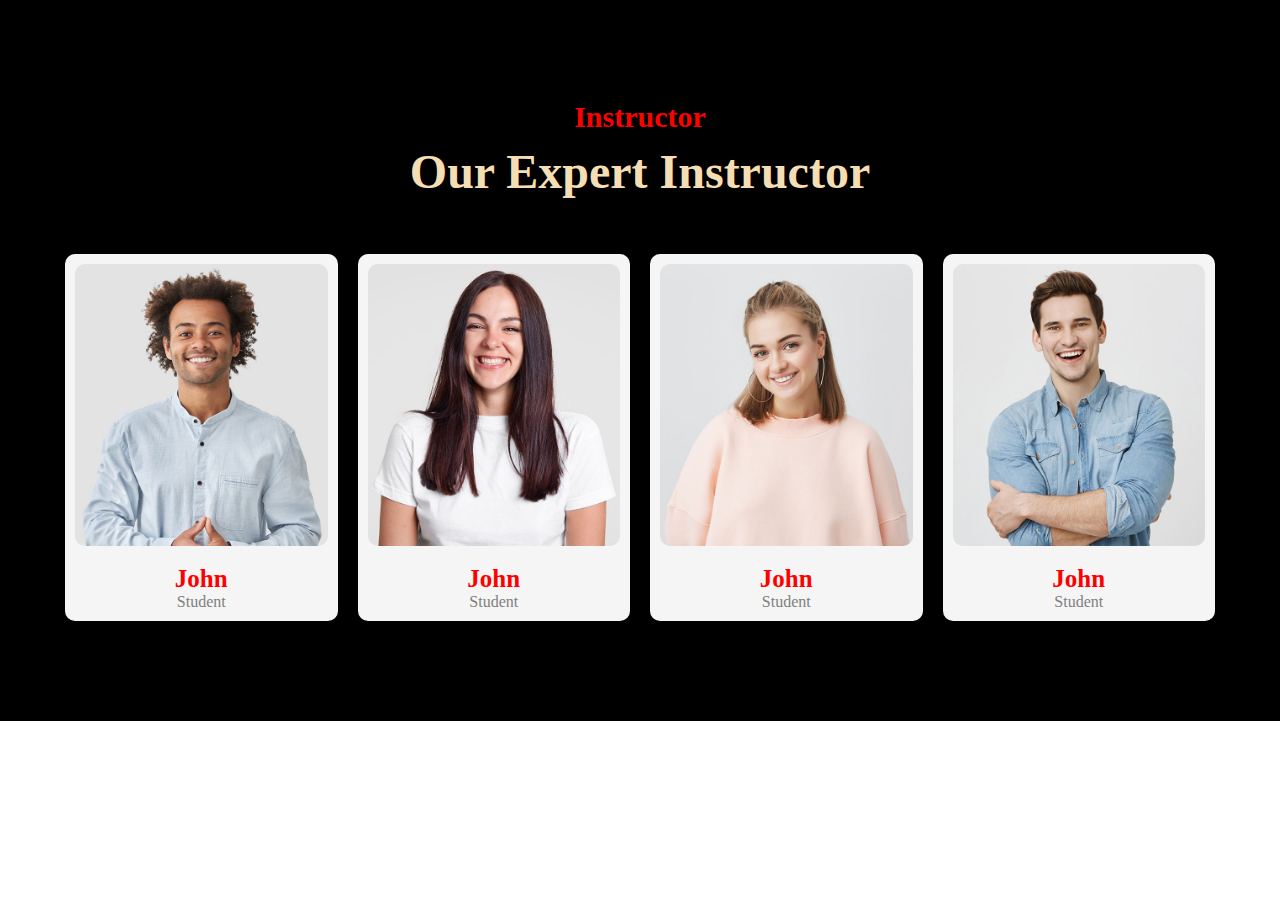
<file: index.html>
<!DOCTYPE html>
<html lang="en">
<head>
    <meta charset="UTF-8">
    <meta http-equiv="X-UA-Compatible" content="IE=edge">
    <meta name="viewport" content="width=device-width, initial-scale=1.0">
    <link rel="stylesheet" href="style18.css">
    <title>Document</title>
</head>
<body>
    <div class="student">
    <div class="container">
        <div class="student-title">
            <h4>Instructor</h4>
            <h3>Our Expert Instructor</h3>
        </div>
        
        <div class="student-list">

            <div class="student-detail">
                <div class="student-image">
                    <img src="Imagefolder/instructor-1.jpg" alt="">
                </div>
                <h4>John</h4>
                <span>Student</span>
            </div>

            <div class="student-detail">
                <div class="student-image">
                <img src="Imagefolder/instructor-4.jpg" alt="">
                </div>
                <h4>John</h4>
                <span>Student</span>

            </div>


            <div class="student-detail">
                <div class="student-image">
                <img src="Imagefolder/instructor-2.jpg" alt="">
                </div>
                <h4>John</h4>
                <span>Student</span>

            </div>


            <div class="student-detail">
                <div class="student-image">
                <img src="Imagefolder/instructor-3.jpg" alt="">
                </div>
                <h4>John</h4>
                <span>Student</span>

            </div>

        </div>
        </div>

    </div>
    
</body>
</html>
</file>
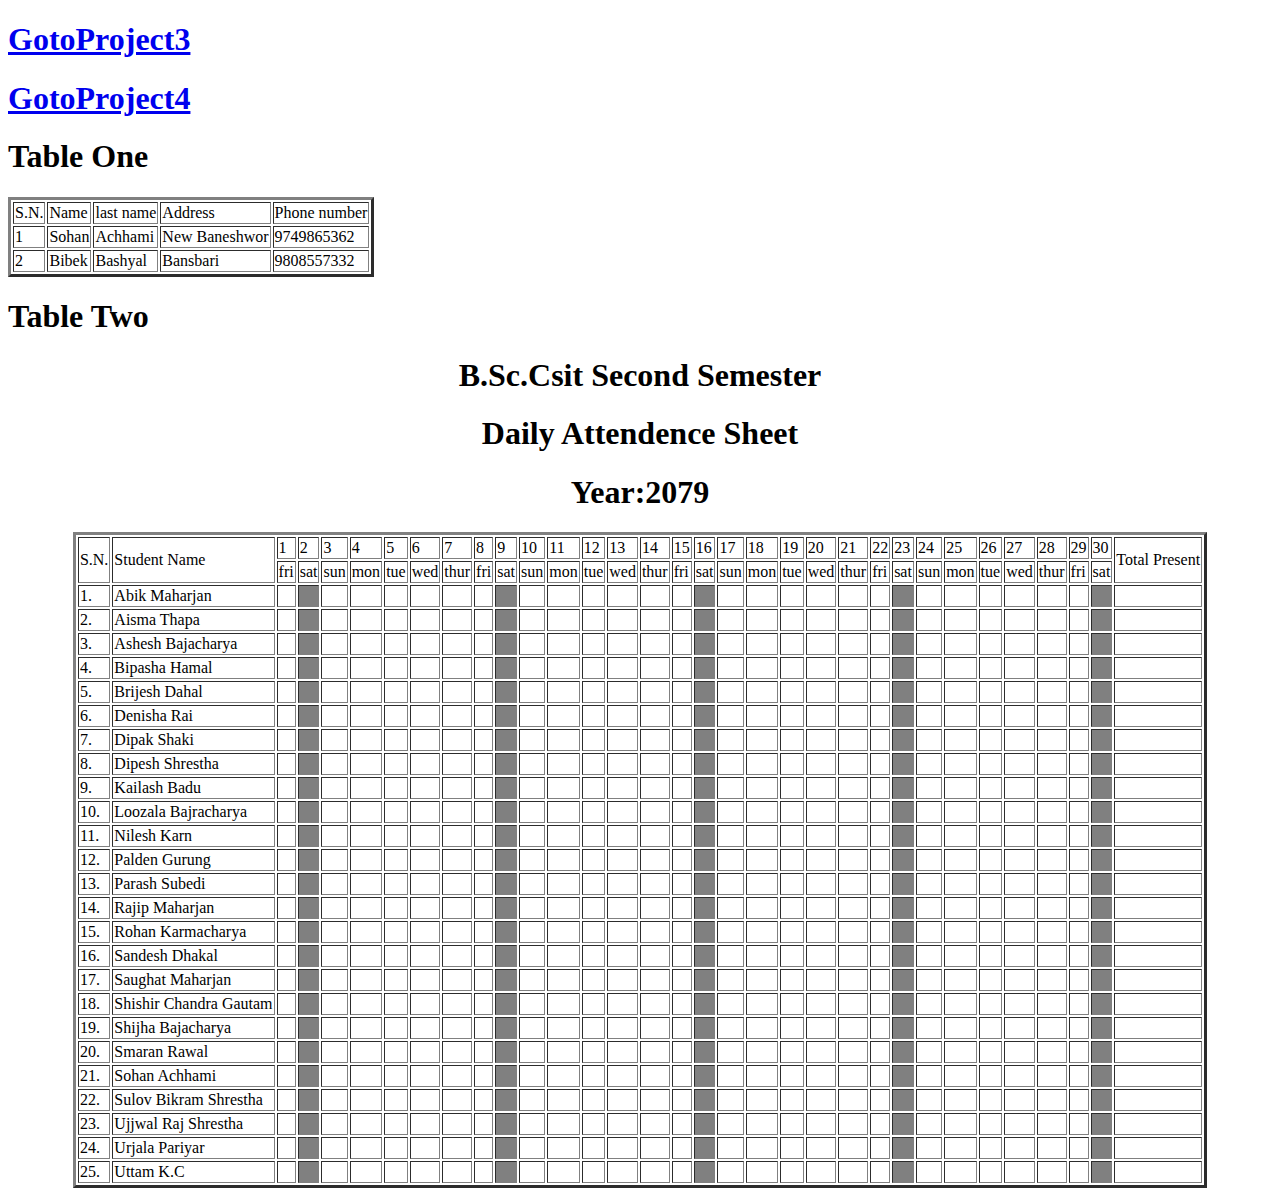
<file: Attendence.html>
<!DOCTYPE html>
<html>
    <head>
           <body bgcolor="">
        <title>Attendence</title>
    </head>


    <h1>  <a href="Project3.html">GotoProject3</a>   </h1>
    <h1>  <a href="Project4.html">GotoProject4</a>   </h1>
     <h1>Table One</h1>   
   <table border="3">
      <tr>
        <td>S.N.</td>
        <td>Name</td>
        <td>last name</td>
        <td>Address</td>
        <td>Phone number</td>
      </tr>

      <tr>
        <td>1</td>
        <td>Sohan</td>
        <td>Achhami</td>
        <td>New Baneshwor</td>
        <td>9749865362</td>
      </tr>

      <tr>
        <td>2</td>
        <td>Bibek </td>
        <td>Bashyal</td>
        <td>Bansbari</td>
        <td>9808557332</td>
      </tr>

   </table>


   <h1>Table Two</h1>
   <h1><center>B.Sc.Csit Second Semester</center></h1>
   <h1><center> Daily Attendence Sheet</center> </h1>
   <h1><center>Year:2079</center></h1>
<center>
<table border ="3">
        <tr>
        <td rowspan="2">S.N.</td>
        <td rowspan="2">Student Name</td>
        <td>1</td>
        <td>2</td>
        <td>3</td>
        <td>4</td>
        <td>5</td>
        <td>6</td>
        <td>7</td>
        <td>8</td>
        <td>9</td>
        <td>10</td>
        <td>11</td>
        <td>12</td>
        <td>13</td>
        <td>14</td>
        <td>15</td>
        <td>16</td>
        <td>17</td>
        <td>18</td>
        <td>19</td>
        <td>20</td>
        <td>21</td>
        <td>22</td>
        <td>23</td>
        <td>24</td>
        <td>25</td>
        <td>26</td>
        <td>27</td>
        <td>28</td>
        <td>29</td>
        <td>30</td>
        <td rowspan="2">Total Present</td>
    </tr>

     <tr>
        <td>fri</td>
        <td>sat</td>
        <td>sun</td>
        <td>mon</td>
        <td>tue</td>
        <td>wed</td>
        <td>thur</td>
        <td>fri</td>
        <td>sat</td>
        <td>sun</td>
        <td>mon</td>
        <td>tue</td>
        <td>wed</td>
        <td>thur</td>
        <td>fri</td>
        <td>sat</td>
        <td>sun</td>
        <td>mon</td>
        <td>tue</td>
        <td>wed</td>
        <td>thur</td>
        <td>fri</td>
        <td>sat</td>
        <td>sun</td>
        <td>mon</td>
        <td>tue</td>
        <td>wed</td>
        <td>thur</td>
        <td>fri</td>
        <td>sat</td>
        </tr>
    

        <tr>
            <td>1.</td>
            <td>Abik Maharjan</td>
            <td></td>
            <td style = "background-color: gray;"></td>
            <td></td>
            <td></td>
            <td></td>
            <td></td>
            <td></td>
            <td></td>
            <td style ="background-color: gray;"></td>
            <td></td>
            <td></td>
            <td></td>
            <td></td>
            <td></td>
            <td></td>
            <td style="background-color: gray"></td>
            <td></td>
            <td></td>
            <td></td>
            <td></td>
            <td></td>
            <td></td>
            <td style="background-color: gray;"></td>
            <td></td>
            <td></td>
            <td></td>
            <td></td>
            <td></td>
            <td></td>
            <td style="background-color:gray"></td>
            <td></td>
        </tr>

        <tr>
            <td>2.</td>
            <td>Aisma Thapa</td>
            <td></td>
            <td style="background-color:gray"></td>
            <td></td>
            <td></td>
            <td></td>
            <td></td>
            <td></td>
            <td></td>
            <td style="background-color:gray"></td>
            <td></td>
            <td></td>
            <td></td>
            <td></td>
            <td></td>
            <td></td>
            <td style="background-color:gray"></td>
            <td></td>
            <td></td>
            <td></td>
            <td></td>
            <td></td>
            <td></td>
            <td style="background-color:gray"></td>
            <td></td>
            <td></td>
            <td></td>
            <td></td>
            <td></td>
            <td></td>
            <td style="background-color:gray"></td>
            <td></td>
          </tr>

          <tr>
            <td>3.</td>
            <td>Ashesh Bajacharya</td>
            <td></td>
            <td style="background-color:gray"></td>
            <td></td>
            <td></td>
            <td></td>
            <td></td>
            <td></td>
            <td></td>
            <td style ="background-color: gray;"></td>
            <td></td>
            <td></td>
            <td></td>
            <td></td>
            <td></td>
            <td></td>
            <td style ="background-color: gray;"></td>
            <td></td>
            <td></td>
            <td></td>
            <td></td>
            <td></td>
            <td></td>
            <td style="background-color:gray"></td>
            <td></td>
            <td></td>
            <td></td>
            <td></td>
            <td></td>
            <td></td>
            <td style="background-color:gray"></td>
            <td></td>
          
              </tr>
              <tr>
                <td>4.</td>
                <td>Bipasha Hamal</td>
                <td></td>
                <td style="background-color:gray"></td>
                <td></td>
                <td></td>
                <td></td>
                <td></td>
                <td></td>
                <td></td>
                <td style ="background-color: gray;" ></td>
                <td></td>
                <td></td>
                <td></td>
                <td></td>
                <td></td>
                <td></td>
                <td style ="background-color: gray;"></td>
                <td></td>
                <td></td>
                <td></td>
                <td></td>
                <td></td>
                <td></td>
                <td style="background-color:gray"></td>
                <td></td>
                <td></td>
                <td></td>
                <td></td>
                <td></td>
                <td></td>
                <td style="background-color:gray"></td>
                <td></td>
              </tr>

              <tr>
                <td>5.</td>
                <td>Brijesh Dahal</td>
                <td></td>
                <td style="background-color:gray"></td>
                <td></td>
                <td></td>
                <td></td>
                <td></td>
                <td></td>
                <td></td>
                <td style="background-color:gray"></td>
                <td></td>
                <td></td>
                <td></td>
                <td></td>
                <td></td>
                <td></td>
                <td style="background-color:gray"></td>
                <td></td>
                <td></td>
                <td></td>
                <td></td>
                <td></td>
                <td></td>
                <td style="background-color:gray"></td>
                <td></td>
                <td></td>
                <td></td>
                <td></td>
                <td></td>
                <td></td>
                <td style="background-color:gray"></td>
                <td></td>
              </tr>

              <tr>
                <td>6.</td>
                <td>Denisha Rai</td>
                <td></td>
                <td style="background-color:gray"></td>
                <td></td>
                <td></td>
                <td></td>
                <td></td>
                <td></td>
                <td></td>
                <td style="background-color:gray"></td>
                <td></td>
                <td></td>
                <td></td>
                <td></td>
                <td></td>
                <td></td>
                <td style="background-color:gray"></td>
                <td></td>
                <td></td>
                <td></td>
                <td></td>
                <td></td>
                <td></td>
                <td style="background-color:gray"></td>
                <td></td>
                <td></td>
                <td></td>
                <td></td>
                <td></td>
                <td></td>
                <td style="background-color:gray"></td>
                <td></td>
                
              </tr>

              <tr>
                <td>7.</td>
                <td>Dipak Shaki</td>
                <td></td>
                <td style="background-color:gray"></td>
                <td></td>
                <td></td>
                <td></td>
                <td></td>
                <td></td>
                <td></td>
                <td style="background-color:gray"></td>
                <td></td>
                <td></td>
                <td></td>
                <td></td>
                <td></td>
                <td></td>
                <td style="background-color:gray"></td>
                <td></td>
                <td></td>
                <td></td>
                <td></td>
                <td></td>
                <td></td>
                <td style="background-color:gray"></td>
                <td></td>
                <td></td>
                <td></td>
                <td></td>
                <td></td>
                <td></td>
                <td style="background-color:gray"></td>
                <td></td>
                

              </tr>

              <tr>
                <td>8.</td>
                <td>Dipesh Shrestha</td>
                <td></td>
                <td style="background-color:gray"></td>
                <td></td>
                <td></td>
                <td></td>
                <td></td>
                <td></td>
                <td></td>
                <td style="background-color:gray"></td>
                <td></td>
                <td></td>
                <td></td>
                <td></td>
                <td></td>
                <td></td>
                <td style="background-color:gray"></td>
                <td></td>
                <td></td>
                <td></td>
                <td></td>
                <td></td>
                <td></td>
                <td style="background-color:gray"></td>
                <td></td>
                <td></td>
                <td></td>
                <td></td>
                <td></td>
                <td></td>
                <td style="background-color:gray"></td>
                <td></td>
              </tr>

              <tr>
                <td>9.</td>
                <td>Kailash Badu</td>
                <td></td>
                <td style="background-color:gray"></td>
                <td></td>
                <td></td>
                <td></td>
                <td></td>
                <td></td>
                <td></td>
                <td style="background-color:gray"></td>
                <td></td>
                <td></td>
                <td></td>
                <td></td>
                <td></td>
                <td></td>
                <td style="background-color:gray"></td>
                <td></td>
                <td></td>
                <td></td>
                <td></td>
                <td></td>
                <td></td>
                <td style="background-color:gray"></td>
                <td></td>
                <td></td>
                <td></td>
                <td></td>
                <td></td>
                <td></td>
                <td style="background-color:gray"></td>
                <td></td>

              </tr>

              <tr>
                <td>10.</td>
                <td>Loozala Bajracharya</td>
                <td></td>
                <td style="background-color:gray"></td>
                <td></td>
                <td></td>
                <td></td>
                <td></td>
                <td></td>
                <td></td>
                <td style="background-color:gray"></td>
                <td></td>
                <td></td>
                <td></td>
                <td></td>
                <td></td>
                <td></td>
                <td style="background-color:gray"></td>
                <td></td>
                <td></td>
                <td></td>
                <td></td>
                <td></td>
                <td></td>
                <td style="background-color:gray"></td>
                <td></td>
                <td></td>
                <td></td>
                <td></td>
                <td></td>
                <td></td>
                <td style="background-color:gray"></td>
                <td></td>
              </tr>

              <tr>
                <td>11.</td>
                <td>Nilesh Karn</td>
                <td></td>
                <td style="background-color:gray"></td>
                <td></td>
                <td></td>
                <td></td>
                <td></td>
                <td></td>
                <td></td>
                <td style="background-color:gray"></td>
                <td></td>
                <td></td>
                <td></td>
                <td></td>
                 <td></td>
                 <td></td>
                 <td style="background-color:gray"></td>
                 <td></td>
                 <td></td>
                 <td></td>
                 <td></td>
                 <td></td>
                 <td></td>
                 <td style="background-color:gray"></td>
                 <td></td>
                 <td></td>
                 <td></td>
                 <td></td>
                 <td></td>
                 <td></td>
                 <td style="background-color:gray"></td>
                 <td></td>
              </tr>

              <tr>
                <td>12.</td>
                <td>Palden Gurung</td>
                <td></td>
                <td style="background-color:gray"></td>
                <td></td>
                <td></td>
                <td></td>
                <td></td>
                <td></td>
                <td></td>
                <td style="background-color:gray"></td>
                <td></td>
                <td></td>
                <td></td>
                <td></td>
                <td></td>
                <td></td>
                <td style="background-color:gray"></td>
                <td></td>
                <td></td>
                <td></td>
                <td></td>
                <td></td>
                <td></td>
                <td style="background-color:gray"></td>
                <td></td>
                <td></td>
                <td></td>
                <td></td>
                <td></td>
                <td></td>
                <td style="background-color:gray"></td>
                <td></td>
              </tr>


              <tr>
                <td>13.</td>
                <td>Parash Subedi</td>
                <td></td>
                <td style="background-color:gray"></td>
                <td></td>
                <td></td>
                <td></td>
                <td></td>
                <td></td>
                <td></td>
                <td style="background-color:gray"></td>
                <td></td>
                <td></td>
                <td></td>
                <td></td>
                <td></td>
                <td></td>
                <td style="background-color:gray"></td>
                <td></td>
                <td></td>
                <td></td>
                <td></td>
                <td></td>
                <td></td>
                <td style="background-color:gray"></td>
                <td></td>
                <td></td>
                <td></td>
                <td></td>
                <td></td>
                <td></td>
                <td style="background-color:gray"></td>
                <td></td>
              </tr>

              <tr>
                <td>14.</td>
                <td>Rajip Maharjan</td>
                <td></td>
                <td style="background-color:gray"></td>
                <td></td>
                <td></td>
                <td></td>
                <td></td>
                <td></td>
                <td></td>
                <td style="background-color:gray"></td>
                <td></td>
                <td></td>
                <td></td>
                <td></td>
                <td></td>
                <td></td>
                <td style="background-color:gray"></td>
                <td></td>
                <td></td>
                <td></td>
                <td></td>
                <td></td>
                <td></td>
                <td style="background-color:gray"></td>
                <td></td>
                <td></td>
                <td></td>
                <td></td>
                <td></td>
                <td></td>
                <td style="background-color:gray"></td> 
                <td></td>

              </tr>


              <tr>
                <td>15.</td>
                <td>Rohan Karmacharya</td>
                <td></td>
                <td style="background-color:gray"></td>
                <td></td>
                <td></td>
                <td></td>
                <td></td>
                <td></td>
                <td></td>
                <td style="background-color:gray"></td>
                <td></td>
                <td></td>
                <td></td>
                <td></td>
                <td></td>
                <td></td>
                <td style="background-color:gray"></td>
                <td></td>
                <td></td>
                <td></td>
                <td></td>
                <td></td>
                <td></td>
                <td style="background-color:gray"></td>
                <td></td>
                <td></td>
                <td></td>
                <td></td>
                <td></td>
                <td></td>
                <td style="background-color:gray"></td>
                <td></td>
                
              </tr>

              <tr>
                <td>16.</td>
                <td>Sandesh Dhakal</td>
                <td></td>
                <td style="background-color:gray"></td>
                <td></td>
                <td></td>
                <td></td>
                <td></td>
                <td></td>
                <td></td>
                <td style="background-color:gray"></td>
                <td></td>
                <td></td>
                <td></td>
                <td></td>
                <td></td>
                <td></td>
                <td style="background-color:gray"></td>
                <td></td>
                <td></td>
                <td></td>
                <td></td>
                <td></td>
                <td></td>
                <td style="background-color:gray"></td>
                <td></td>
                <td></td>
                <td></td>
                <td></td>
                <td></td>
                <td></td>
                <td style="background-color:gray"></td>
                <td></td>
              </tr>

              <tr>
                <td>17.</td>
                <td>Saughat Maharjan</td>
                <td></td>
                <td style="background-color:gray"></td>
                <td></td>
                <td></td>
                <td></td>
                <td></td>
                <td></td>
                <td></td>
                <td style="background-color:gray"></td>
                <td></td>
                <td></td>
                <td></td>
                <td></td>
                <td></td>
                <td></td>
                <td style="background-color:gray"></td>
                <td></td>
                <td></td>
                <td></td>
                <td></td>
                <td></td>
                <td></td>
                <td style="background-color:gray"></td>
                <td></td>
                <td></td>
                <td></td>
                <td></td>
                <td></td>
                <td></td>
                <td style="background-color:gray"></td>
                <td></td>
              </tr>

              <tr>
                <td>18.</td>
                <td>Shishir Chandra Gautam</td>
                <td></td>
                <td style="background-color:gray"></td>
                <td></td>
                <td></td>
                <td></td>
                <td></td>
                <td></td>
                <td></td>
                <td style="background-color:gray"></td>
                <td></td>
                <td></td>
                <td></td>
                <td></td>
                <td></td>
                <td></td>
                <td style="background-color:gray"></td>
                <td></td>
                <td></td>
                <td></td>
                <td></td>
                <td></td>
                <td></td>
                <td style="background-color:gray"></td>
                <td></td>
                <td></td>
                <td></td>
                <td></td>
                <td></td>
                <td></td>
                <td style="background-color:gray"></td>
                <td></td>
              </tr>

              <tr>
                <td>19.</td>
                <td>Shijha Bajacharya</td>
                <td></td>
                <td style="background-color:gray"></td>
                <td></td>
                <td></td>
                <td></td>
                <td></td>
                <td></td>
                <td></td>
                <td style="background-color:gray"></td>
                <td></td>
                <td></td>
                <td></td>
                <td></td>
                <td></td>
                <td></td>
                <td style="background-color:gray"></td>
                <td></td>
                <td></td>
                <td></td>
                <td></td>
                <td></td>
                <td></td>
                <td style="background-color:gray"></td>
                <td></td>
                <td></td>
                <td></td>
                <td></td>
                <td></td>
                <td></td>
                <td style="background-color:gray"></td>
                <td></td>
              </tr>

              <tr>
                <td>20.</td>
                <td>Smaran Rawal</td>
                <td></td>
                <td style="background-color:gray"></td>
                <td></td>
                <td></td>
                <td></td>
                <td></td>
                <td></td>
                <td></td>
                <td style="background-color:gray"></td>
                <td></td>
                <td></td>
                <td></td>
                <td></td>
                <td></td>
                <td></td>
                <td style="background-color:gray"></td>
                <td></td>
                <td></td>
                <td></td>
                <td></td>
                <td></td>
                <td></td>
                <td style="background-color:gray"></td>
                <td></td>
                <td></td>
                <td></td>
                <td></td>
                <td></td>
                <td></td>
                <td style="background-color:gray"></td>
                <td></td>
              </tr>


              <tr>
                <td>21.</td>
                <td>Sohan Achhami</td>
                <td></td>
                <td style="background-color:gray"></td>
                <td></td>
                <td></td>
                <td></td>
                <td></td>
                <td></td>
                <td></td>
                <td style="background-color:gray"></td>
                <td></td>
                <td></td>
                <td></td>
                <td></td>
                <td></td>
                <td></td>
                <td style="background-color:gray"></td>
                <td></td>
                <td></td>
                <td></td>
                <td></td>
                <td></td>
                <td></td>
                <td style="background-color:gray"></td>
                <td></td>
                <td></td>
                <td></td>
                <td></td>
                <td></td>
                <td></td>
                <td style="background-color:gray"></td>
                <td></td>
                </tr>

                <tr>
                  <td>22.</td>
                  <td>Sulov Bikram Shrestha</td>
                  <td></td>
                  <td style="background-color:gray"></td>
                  <td></td>
                  <td></td>
                  <td></td>
                  <td></td>
                  <td></td>
                  <td></td>
                  <td style="background-color:gray"></td>
                  <td></td>
                  <td></td>
                  <td></td>
                  <td></td>
                  <td></td>
                  <td></td>
                  <td style="background-color:gray"></td>
                  <td></td>
                  <td></td>
                  <td></td>
                  <td></td>
                  <td></td>
                  <td></td>
                  <td style="background-color:gray"></td>
                  <td></td>
                  <td></td>
                  <td></td>
                  <td></td>
                  <td></td>
                  <td></td>
                  <td style="background-color:gray"></td>
                  <td></td>
                  </tr>

                  <tr>
                    <td>23.</td>
                    <td>Ujjwal Raj Shrestha</td>
                    <td></td>
                    <td style="background-color:gray"></td>
                    <td></td>
                    <td></td>
                    <td></td>
                    <td></td>
                    <td></td>
                    <td></td>
                    <td style="background-color:gray"></td>
                    <td></td>
                    <td></td>
                    <td></td>
                    <td></td>
                    <td></td>
                    <td></td>
                    <td style="background-color:gray"></td>
                    <td></td>
                    <td></td>
                    <td></td>
                    <td></td>
                    <td></td>
                    <td></td>
                    <td style="background-color:gray"></td>
                    <td></td>
                    <td></td>
                    <td></td>
                    <td></td>
                    <td></td>
                    <td></td>
                    <td style="background-color:gray"></td>
                    <td></td>
                    </tr>

                    <tr>
                      <td>24.</td>
                      <td>Urjala Pariyar</td>
                      <td></td>
                      <td style="background-color:gray"></td>
                      <td></td>
                      <td></td>
                      <td></td>
                      <td></td>
                      <td></td>
                      <td></td>
                      <td style="background-color:gray"></td>
                      <td></td>
                      <td></td>
                      <td></td>
                      <td></td>
                      <td></td>
                      <td></td>
                      <td style="background-color:gray"></td>
                      <td></td>
                      <td></td>
                      <td></td>
                      <td></td>
                      <td></td>
                      <td></td>
                      <td style="background-color:gray"></td>
                      <td></td>
                      <td></td>
                      <td></td>
                      <td></td>
                      <td></td>
                      <td></td>
                      <td style="background-color:gray"></td>
                      <td></td>
                      </tr>


                      <tr>
                      <td>25.</td>
                      <td>Uttam K.C</td>
                      <td></td>
                      <td style="background-color:gray"></td>
                      <td></td>
                      <td></td>
                      <td></td>
                      <td></td>
                      <td></td>
                      <td></td>
                      <td style="background-color:gray"></td>
                      <td></td>
                      <td></td>
                      <td></td>
                      <td></td>
                      <td></td>
                      <td></td>
                      <td style="background-color:gray"></td>
                      <td></td>
                      <td></td>
                      <td></td>
                      <td></td>
                      <td></td>
                      <td></td>
                      <td style="background-color:gray"></td>
                      <td></td>
                      <td></td>
                      <td></td>
                      <td></td>
                      <td></td>
                      <td></td>
                      <td style="background-color:gray"></td>
                      <td></td>
                      </tr>
                 </table>
                 </center>
                 </body>
                </html>
</file>
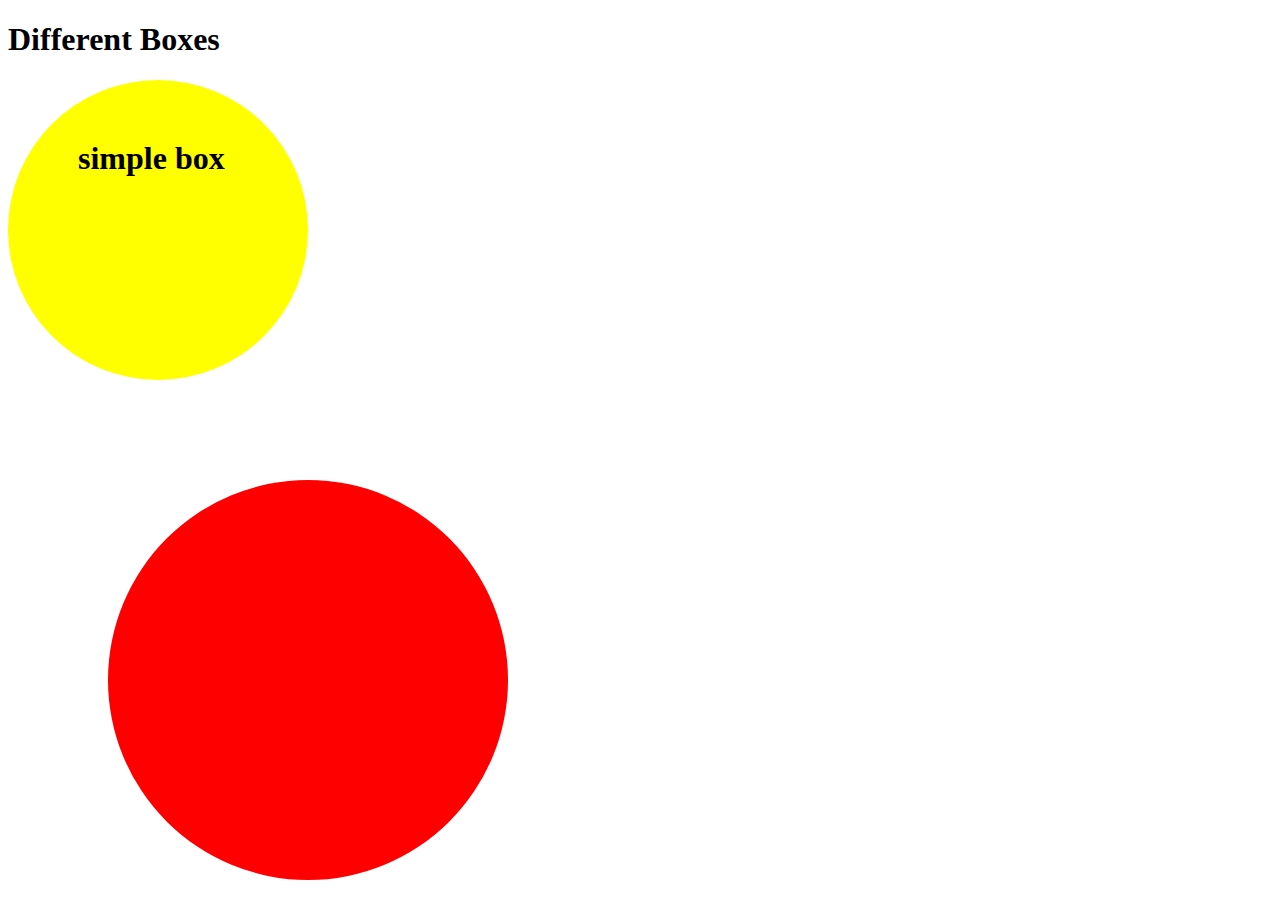
<file: Project11.html>
<!DOCTYPE html>
<html>
    <head>
        <title>Project11</title>
        <link rel="stylesheet" href="style11.css">
        
    </head>
    <body>
        <h1>Different Boxes</h1>
        

      <div class="circle">
        <h1>simple box</h1>
      </div>

     <div class="simple-box" >

     
      </div>



    </body>
</html>
</file>
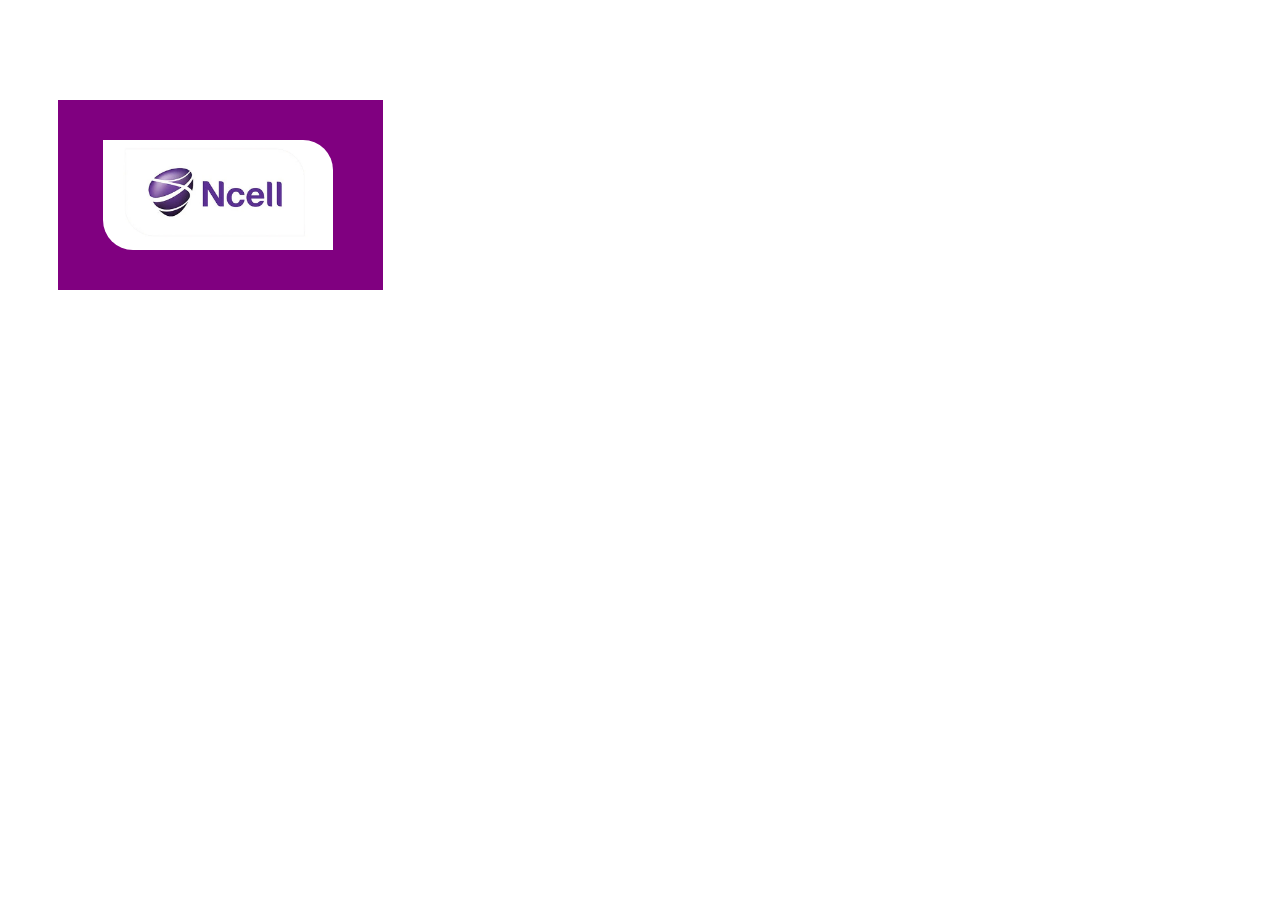
<file: Project12.html>
<!DOCTYPE html>
<html lang="en">
<head>
    <title>Project12</title>
    <link rel="stylesheet" href="style12.css">
</head>
<body>
<div class="ncell">

  <div class="white">
     <img src="Imagefolder/ncell2.webp" alt="">
     

  </div>
</div>
   
</body>
</html>
</file>
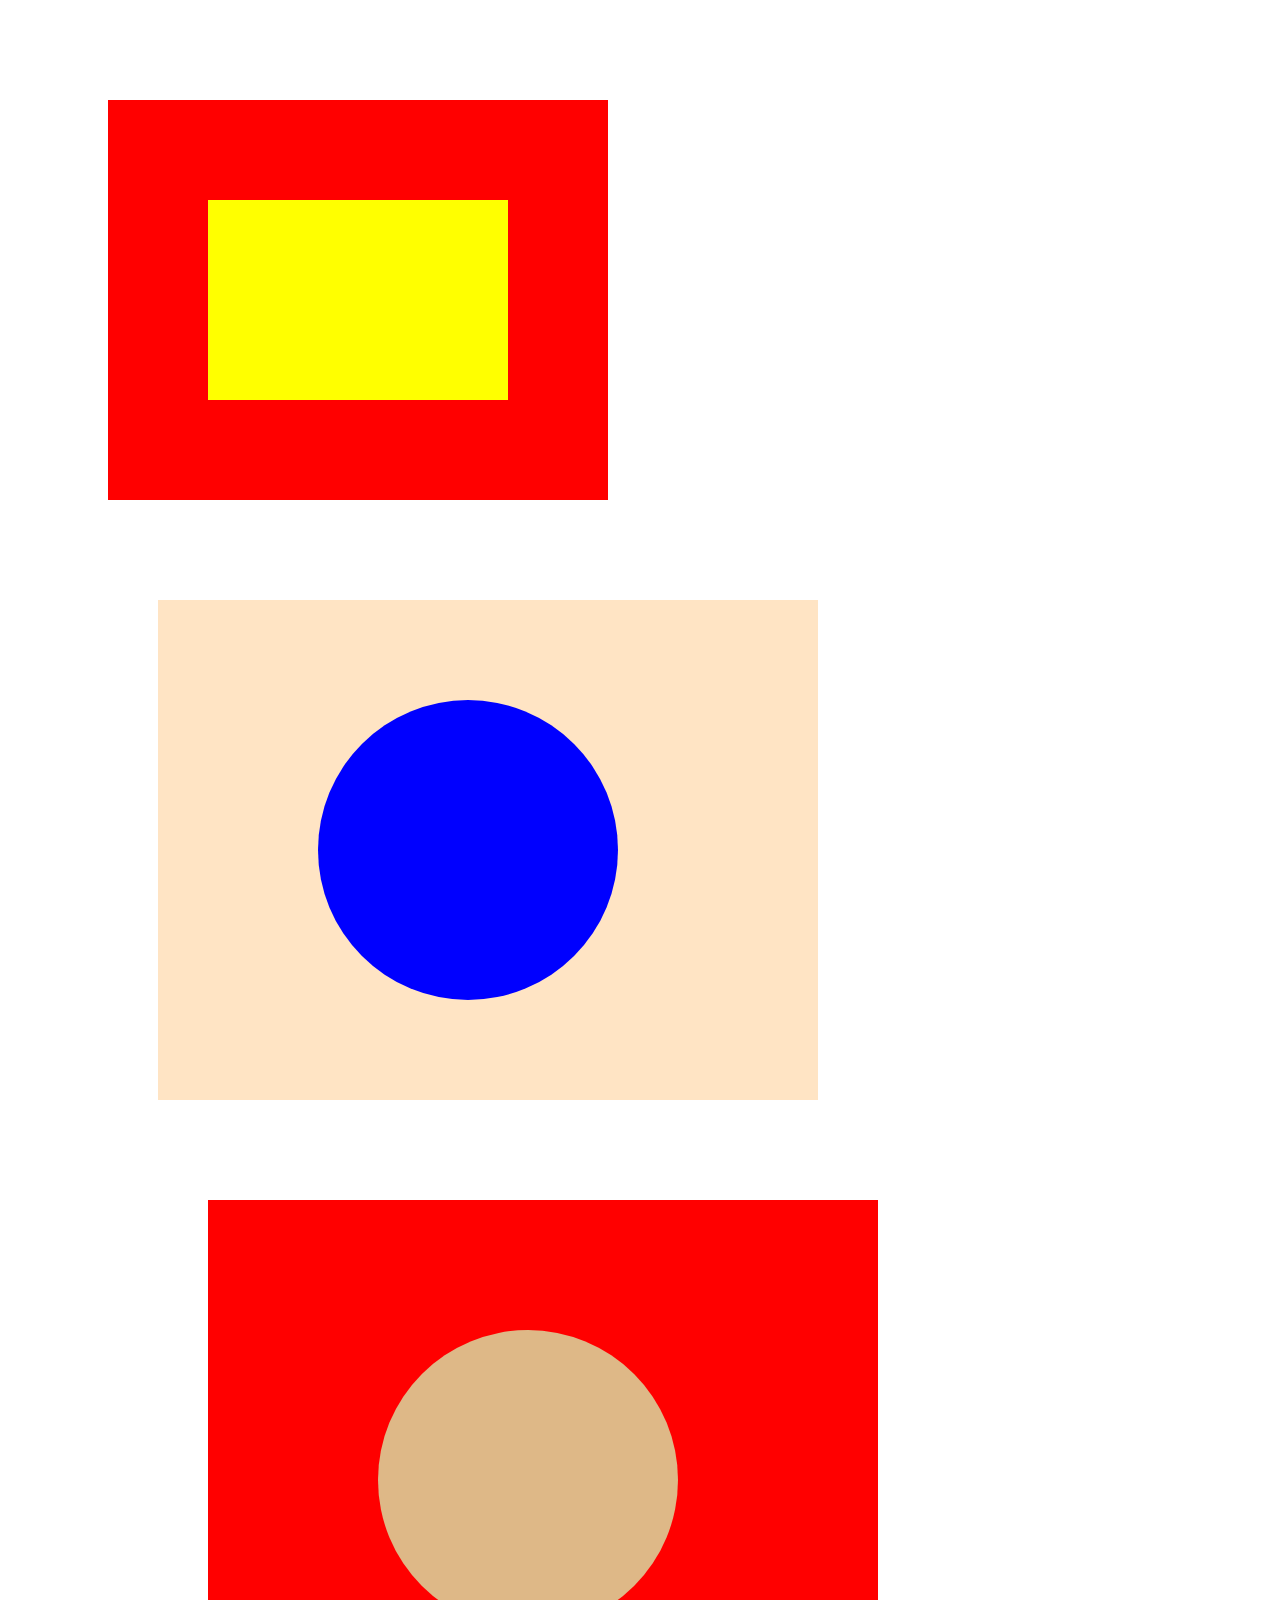
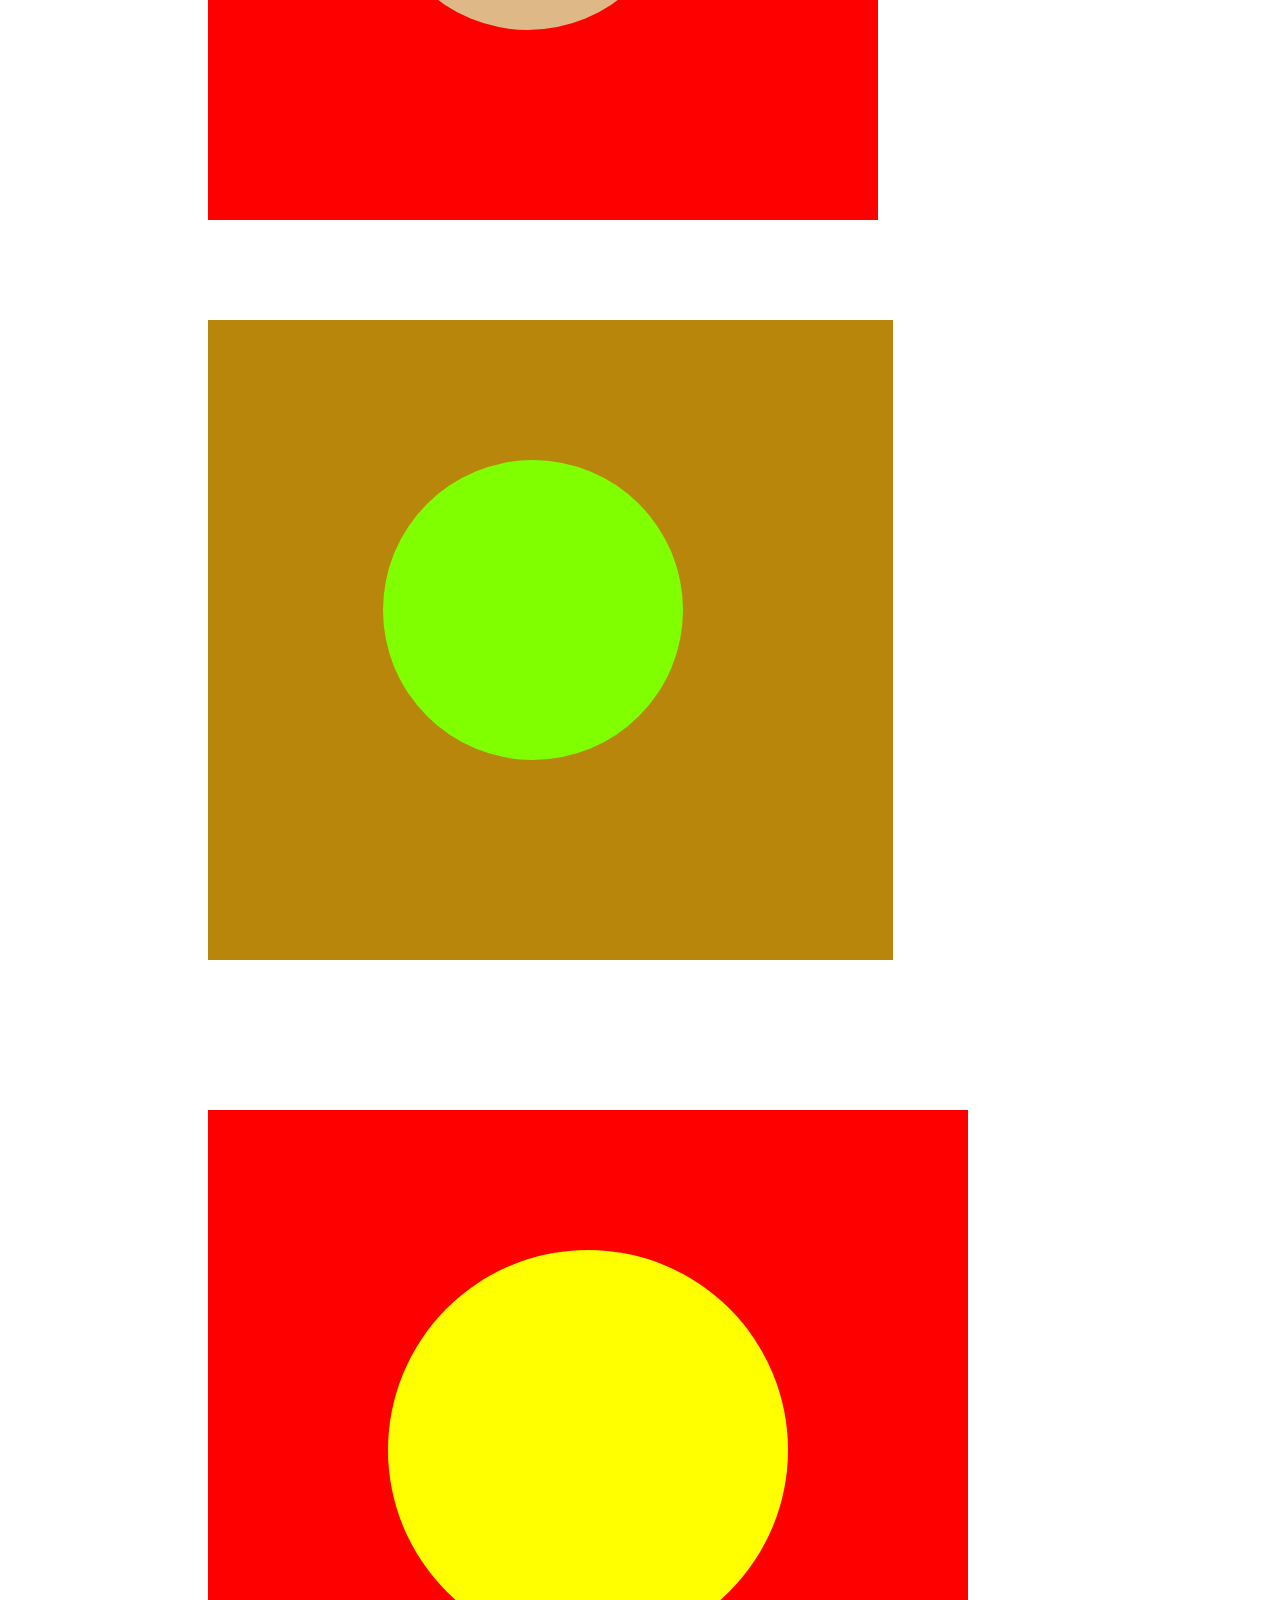
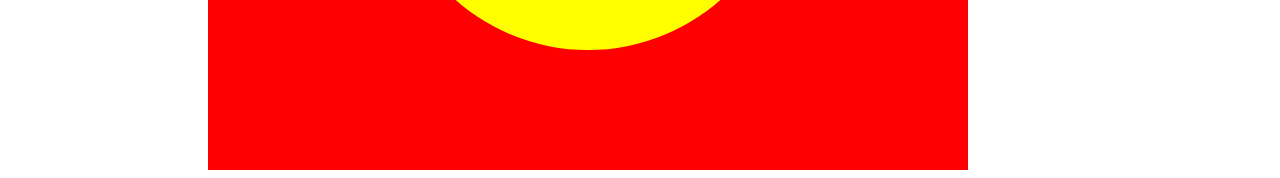
<file: Project13.html>
<!DOCTYPE html>
<html>
    <head>
        <title>Project13</title>
        <link rel="stylesheet" href="style13.css">
    </head>
    <body>
        <div class="box1">
            <div class="box2">

            </div>

        </div>

      <div class="box3">
        <div class="box4">

        </div>
      </div>

      
      <div class="box5">
        <div class="box6">

        </div>
      </div>


      <div class="box7">
        <div class="box8">

        </div>
      </div>




      <div class="box9">
        <div class="box10">

        </div>
      </div>










    </body>
</html>
</file>
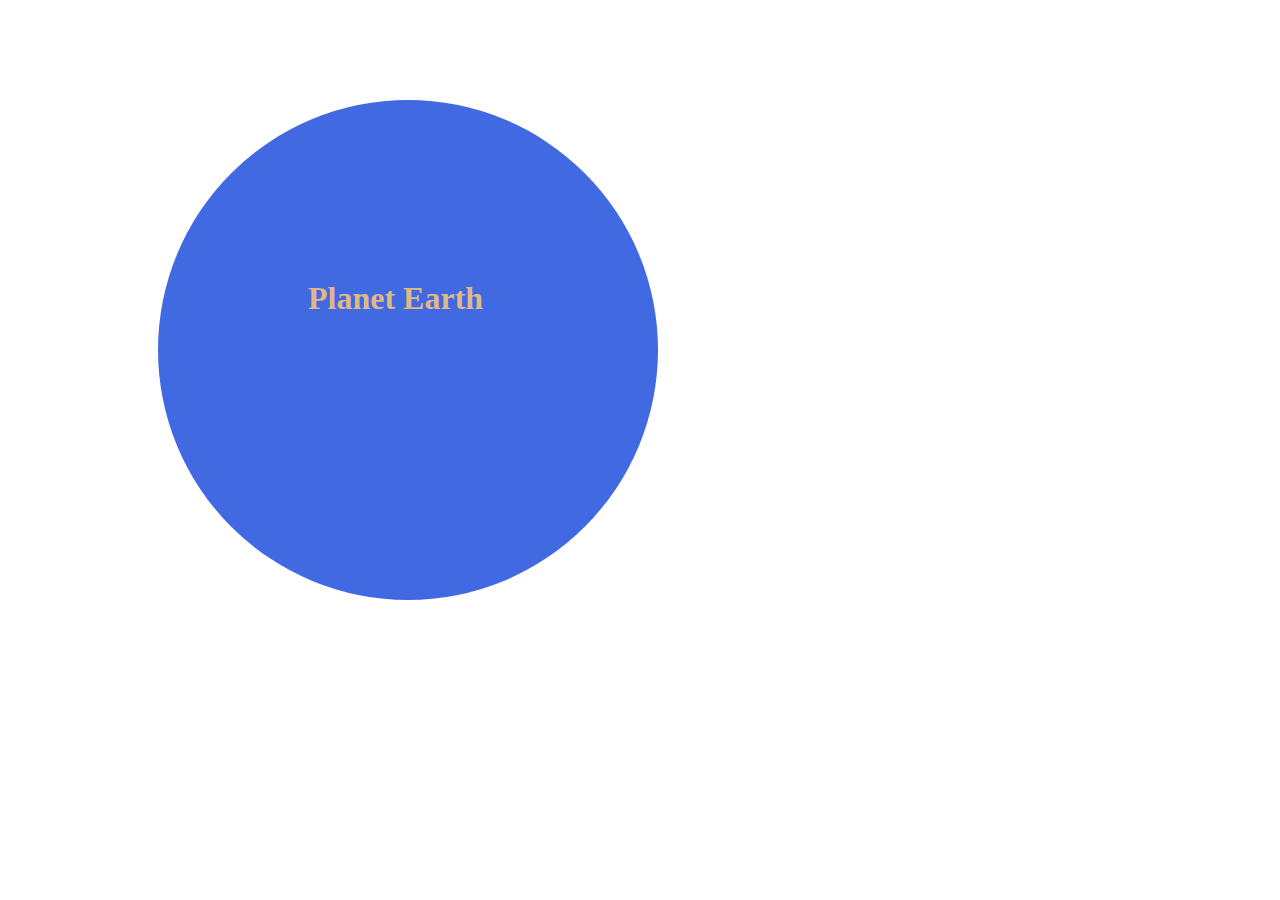
<file: Project14.html>
<!DOCTYPE html>
<html>
    <head>
        <title>Project13</title>
        <link rel="stylesheet" href="style14.css">
    </head>
    <body>
        <div class="box1">
            <h1>Planet Earth</h1>
            <div class="box2">

            </div>
            </div>
    </body>
</html>
</file>
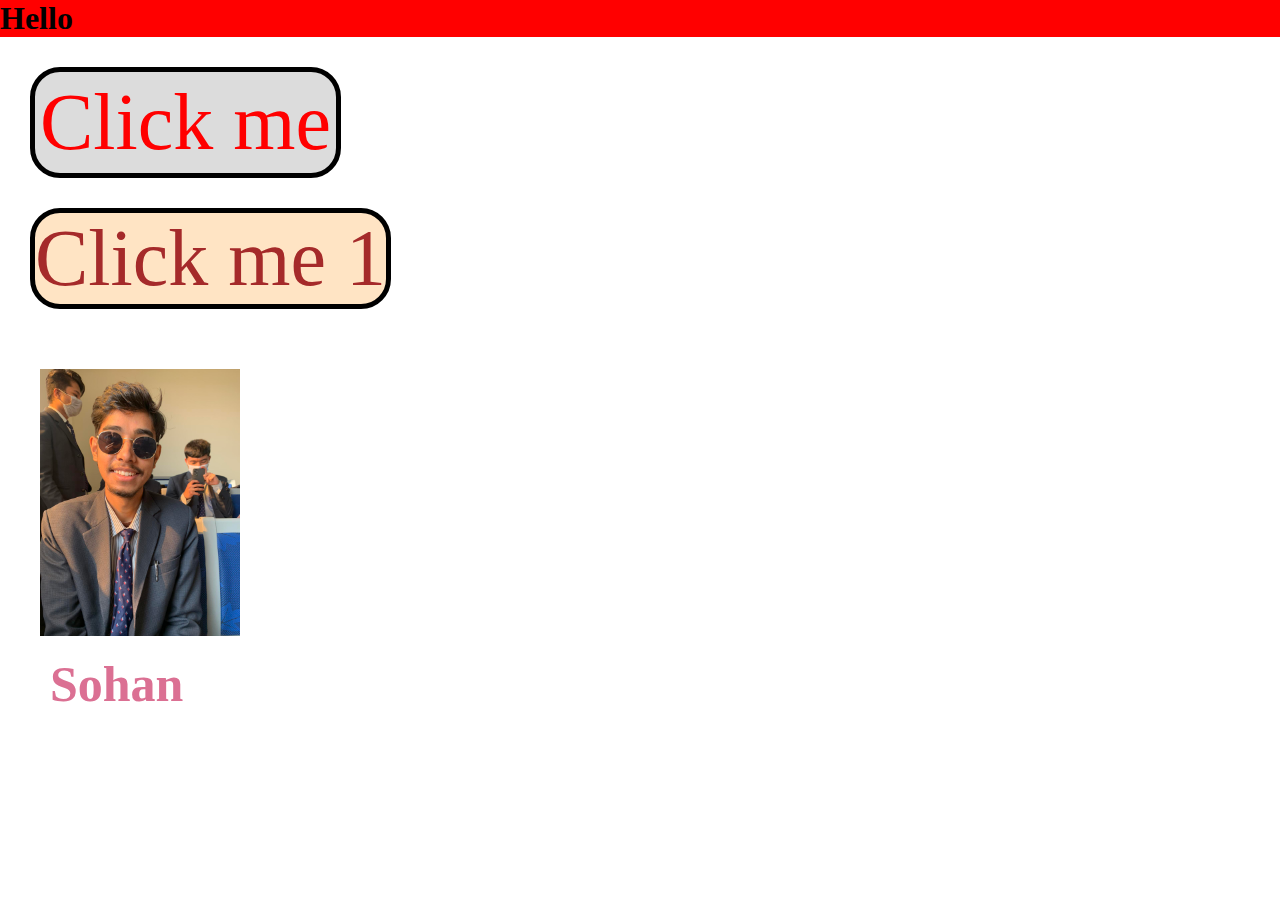
<file: Project15.html>
<!DOCTYPE html>
<html>
    <head>
        <title>Project15</title>
        <link rel="stylesheet" href="style15.css">
    </head>
    <body>
    <h1>Hello</h1>
    
    <div class="action">
        <a href="#">Click me</a>
    
        </div>
    <div>
        <a href="#">Click me 1</a>
    </div>    
   

     <div class="card-container">
        <div class="card-box">
            <div class="card-image">
                <img src="Imagefolder/0-02-03-f4c3a1f48dae60416c01b5388ad39100f74c333d35032c0e59bcdcb0367ce499_d62a0d0b8635516b.jpg" alt="">
                

            </div>
            </div>
        </div class="card-title">
        <h4>Sohan</h4>

     </div>
     </div>





    </body>
</html>
</file>
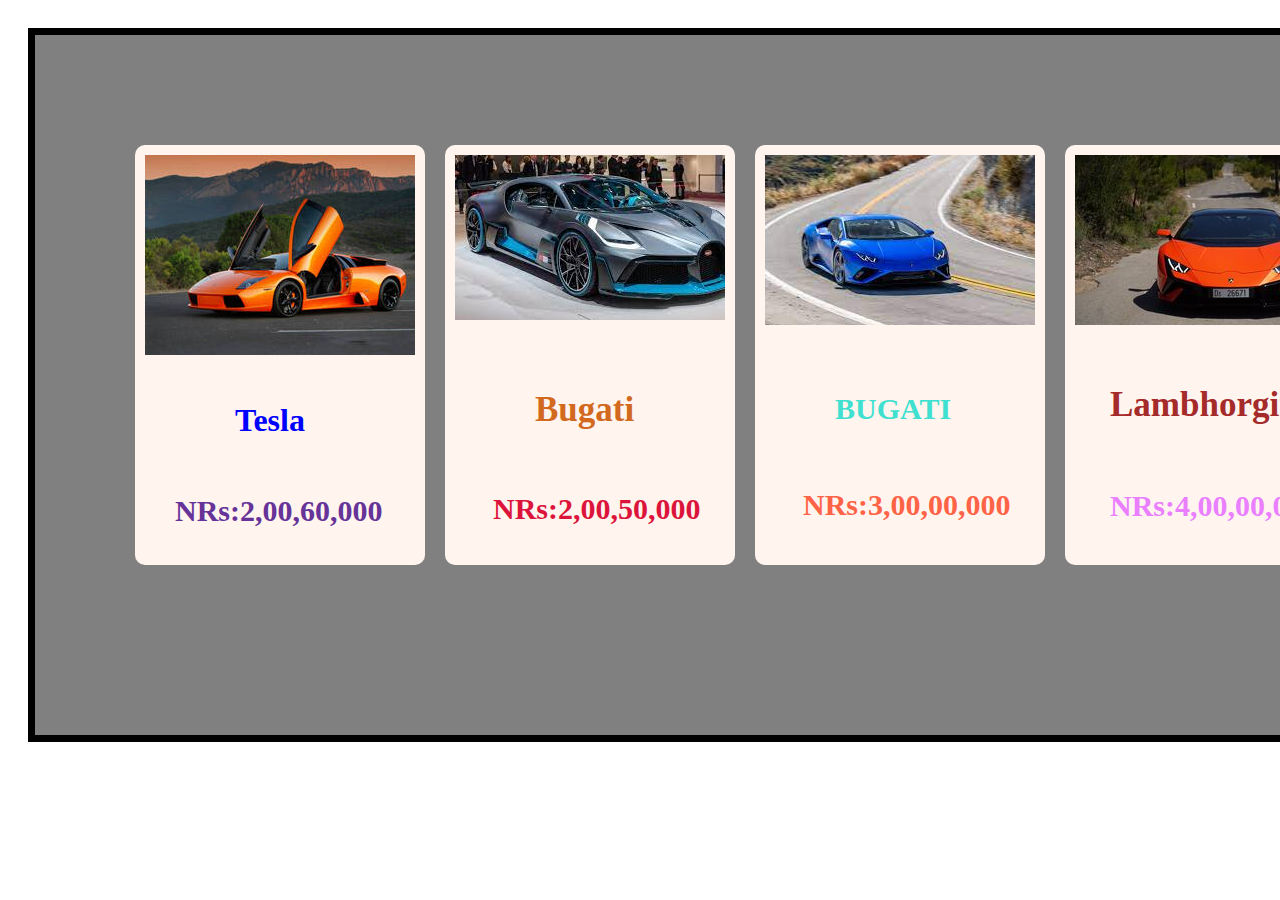
<file: Project16.html>
<!DOCTYPE html>
<html>
    <head>
        <title>Project16</title>
        <link rel="stylesheet" href="style16.css">
    </head>
    <body>
        
        <div class="card-container">

    
            <div class="card-box">
                <div class="card-image">
                    
                </div>
                <div class="card-title">
                 <h2>Tesla</h2>
                 <h3>NRs:2,00,60,000</h3>
                </div>
            </div>

            

        

            <div class="card-box1">
               <div class="card-image1">
               </div>
               <div class="card-title1">
               <div> <h2>Bugati</h2> </div>
              <div>  <h3>NRs:2,00,50,000</h3> </div>
               </div>
            </div>




            <div class="card-box2">
            <div class="card-image2">
            </div>
            <div class="card-title2">
             <div><h2>BUGATI</h2> </div>
               <div> <h3>NRs:3,00,00,000</h3> </div>

            </div>
            </div>




            
            <div class="card-box3">
                <div class="card-image3">

                </div>
                <div class="card-title3">
                    <div> <h2>Lambhorgini</h2>  </div>
                    <div> <h3>NRs:4,00,00,000</h3> </div>

                </div>

            </div>

         
        </div>

    </body>
</html>
</file>
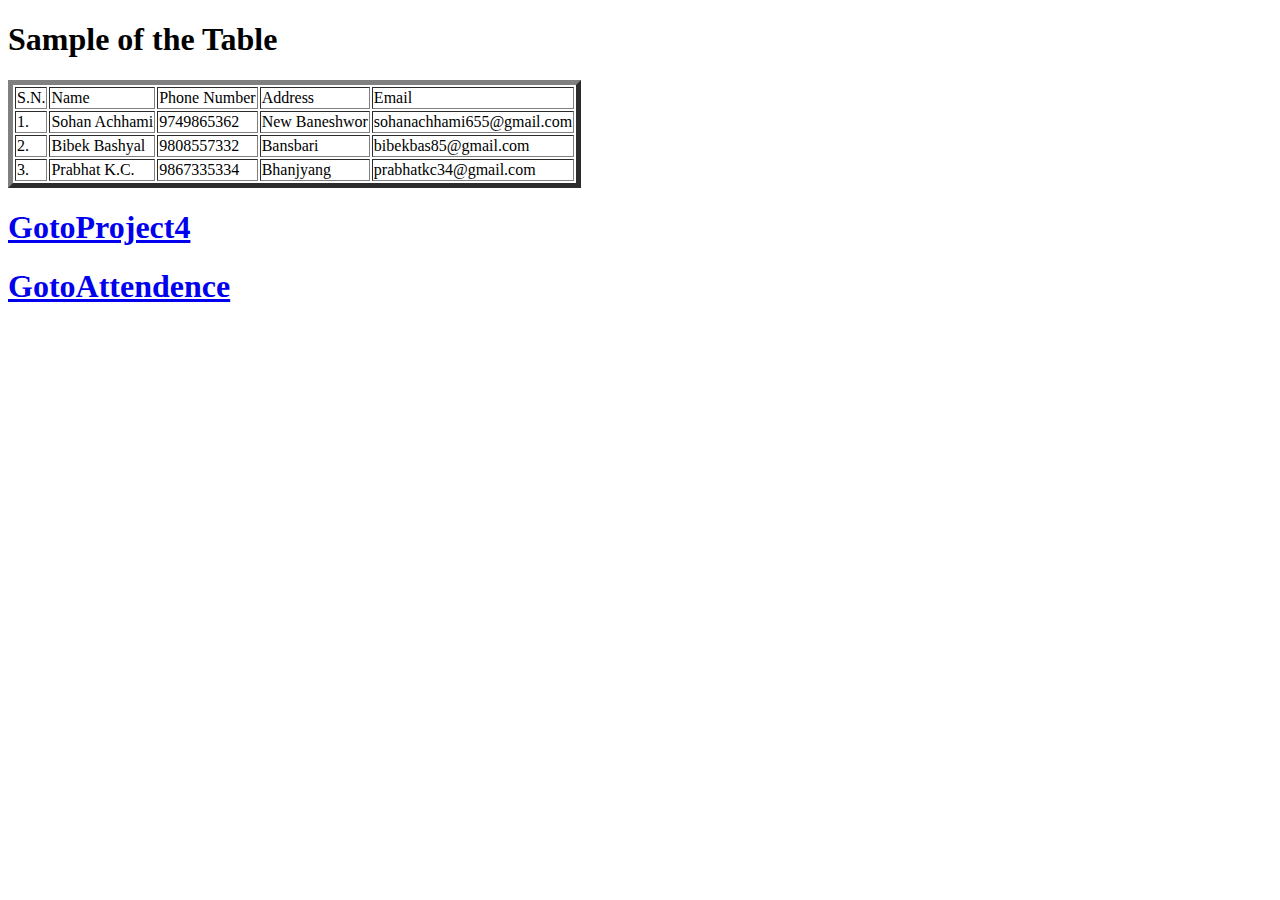
<file: Project3.html>
<!DOCTYPE html>
<html>
    <head>
       <title>Project3</title>
    </head>
    <body>
       
       <h1>Sample of the Table</h1>
        <table border="5">
            <tr>
                <td>S.N.</td>
                <td>Name</td>
                <td>Phone Number</td>
                <td>Address</td>
                <td>Email</td>
            </tr>

            <tr>
                <td>1.</td>
                <td>Sohan Achhami</td>
                <td>9749865362</td>
                <td>New Baneshwor</td>
                <td>sohanachhami655@gmail.com</td>
            </tr>

            <tr>
                <td>2.</td>
                <td>Bibek Bashyal</td>
                <td>9808557332</td>
                <td>Bansbari</td>
                <td>bibekbas85@gmail.com</td>
            </tr>
            
            <tr>
                <td>3.</td>
                <td>Prabhat K.C.</td>
                <td>9867335334</td>
                <td>Bhanjyang</td>
                <td>prabhatkc34@gmail.com</td>
            </tr>
        </table>
     <h1>  <a href="Project4.html">GotoProject4</a>  </h1>
     <h1>  <a href="Attendence.html">GotoAttendence</a>   </h1>


    </body>
</html>
</file>
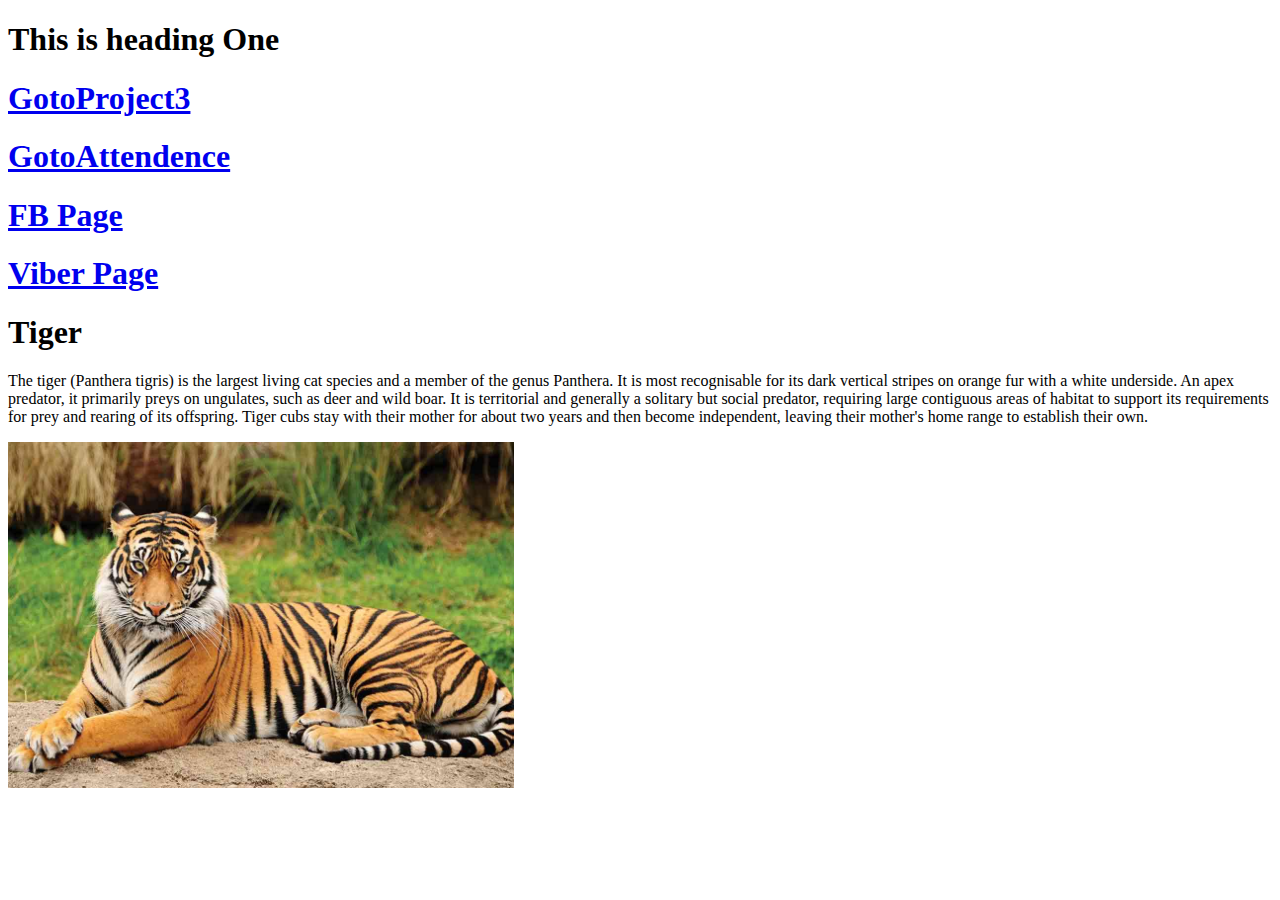
<file: Project4.html>
<!DOCTYPE html>
<html>
    <head>
       <title>Project4</title>
    </head>
   <body>
    <h1>This is heading One</h1>




   <h1>  <a href="Project3.html">GotoProject3</a>   </h1>
   <h1>  <a href="Attendence.html">GotoAttendence</a>   </h1>
   <h1>   <a href="https://facebook.com"target="_blank">FB Page</a>  </h1>
   <h1>   <a href="https://viber.com"target="_black">Viber Page</a>    </h1>


   <h1> <strong>Tiger</strong></h1>
   <p>The tiger (Panthera tigris) is the largest living cat species and a member of the genus Panthera. 
    It is most recognisable for its dark vertical stripes on orange fur with a white underside. 
    An apex predator, it primarily preys on ungulates, such as deer and wild boar. 
    It is territorial and generally a solitary but social predator, requiring large contiguous areas of habitat to support its requirements for prey and rearing of its offspring. 
    Tiger cubs stay with their mother for about two years and then become independent, leaving their mother's home range to establish their own.</p>


    <img src="Imagefolder/tiger.jpg" alt="show image" width="40%">


   </body>
</html>
</file>
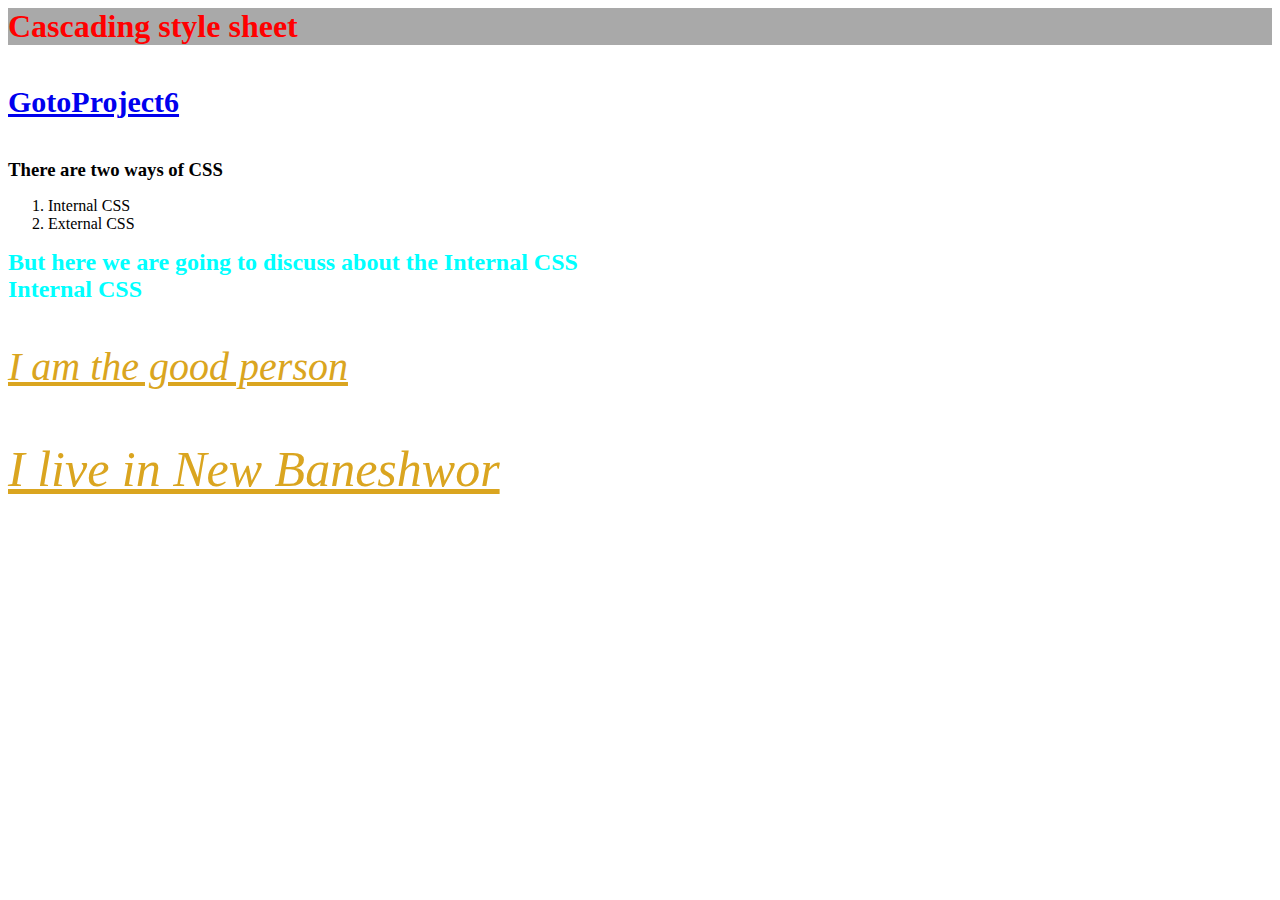
<file: Project5.html>
<!DOCTYPE html>
<html>
    <head>
        <title>Project5 CSS::</title>
        
        <style>
            h1,h2,h3,td,th
            {
                margin:0;
                color: black;
            }
            h1 
            {
                color:red;

            }
            p
            {
                color:goldenrod;
            }
           
            #first-paragraph
            {
                  font-size:40px;
                  font-style:italic;
                  text-decoration:underline;
            }
            
            h1 
            {
                background-color:darkgray
            }

           #second-paragraph
           {
            font-size:50px;
            font-style: oblique;
            text-decoration:underline;
           }
           h2 
           {
            color:aqua;
           }

           h4
           {
            font-size:30px;
           }

        </style>
</head>
<body>

    
    <h1>Cascading style sheet</h1>

<h4> <a href="Project6.html">GotoProject6</a>    </h4>

    <h3> There are two ways of CSS</h3>
    <ol type="1">
        <li>Internal CSS</li>
          <li>External CSS</li>
    </ol>
    <h2>But here we are going to discuss about the Internal CSS</h2>

   <h2>Internal CSS</h2>
   <p id="first-paragraph">I am the good person</p>
   <p id="second-paragraph">I live in New Baneshwor</p>
   

</body>
</html>
</file>
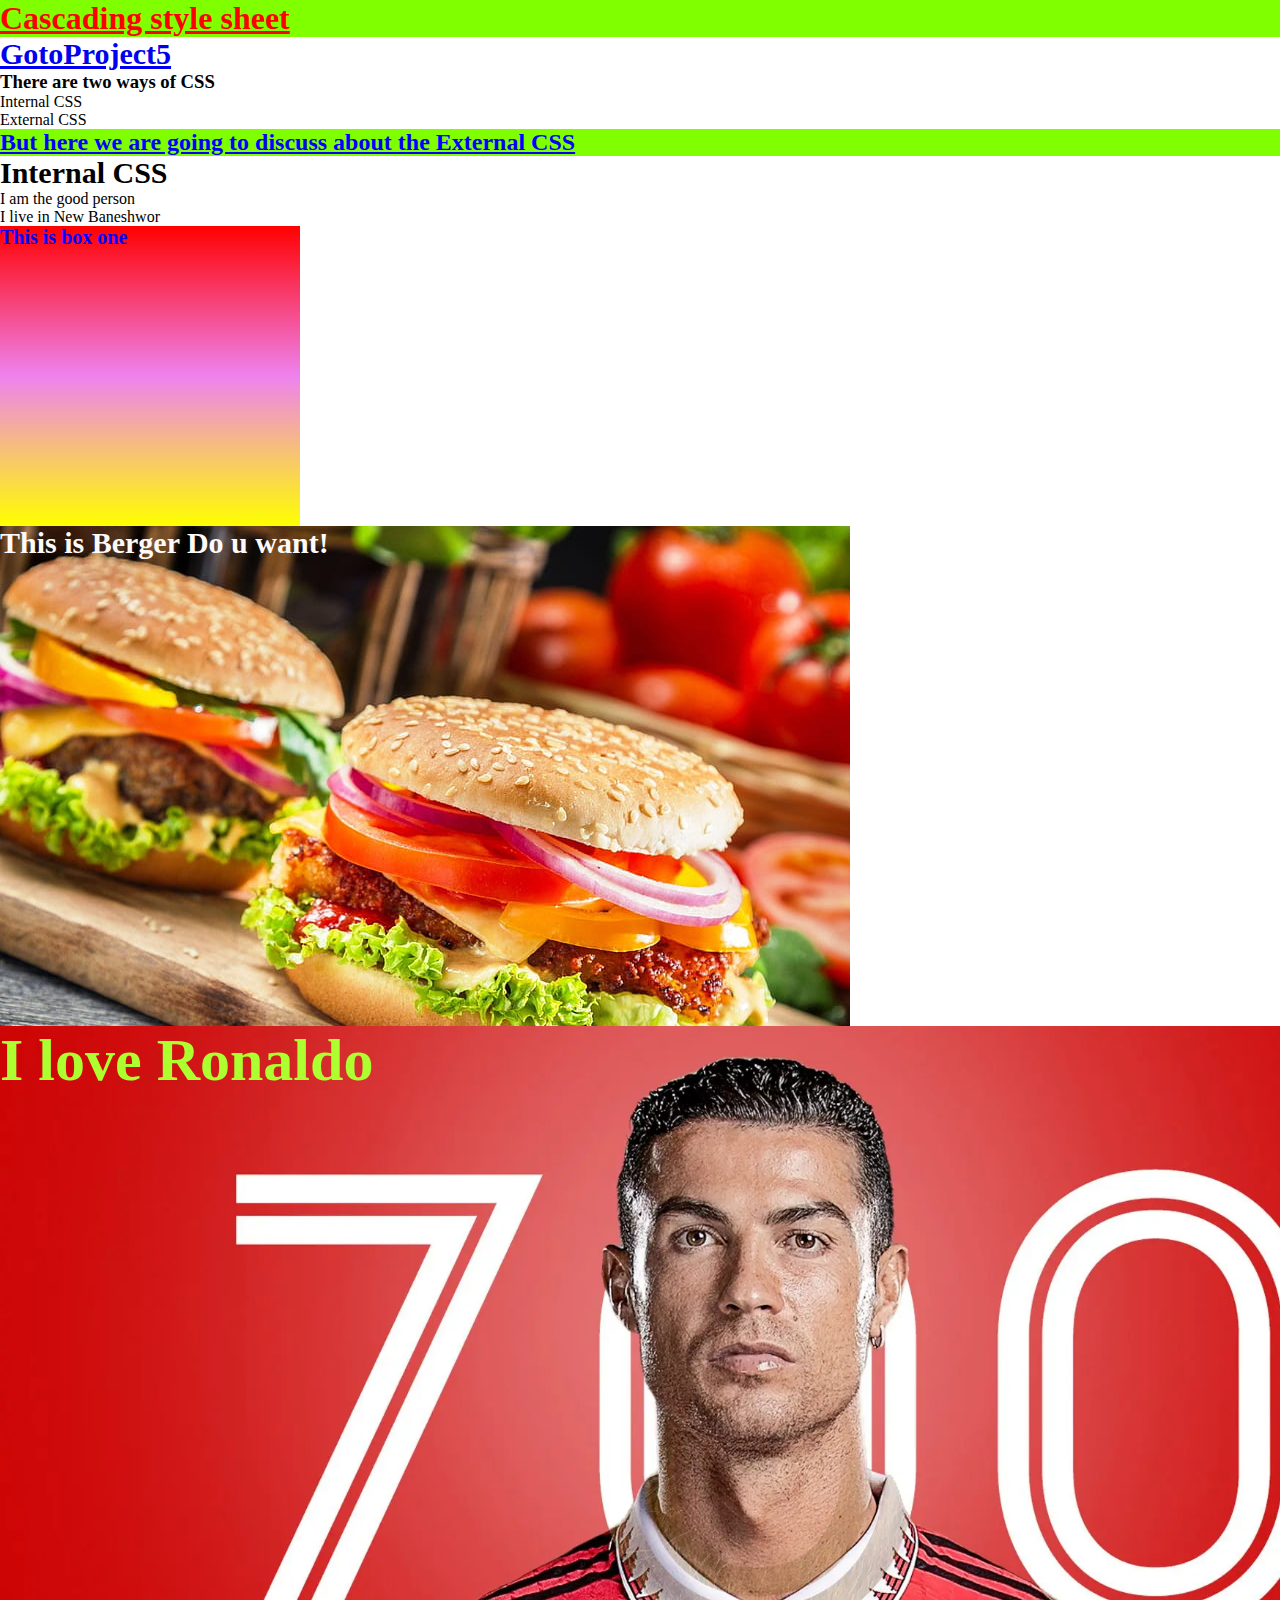
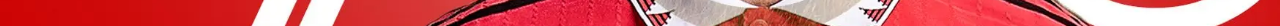
<file: Project6.html>
<!DOCTYPE html>
<html>
    <head>
       <title>Project6::CSS</title>
       <style>
    
        h1,h2,h3,h4,h5,h6,td,th
        {
            margin:0;
        }
       </style>
       <link rel="stylesheet" href="sohan.css">
    </head>

<body>


    
    <h1>Cascading style sheet</h1>
     
    <h4> <a href="Project5.html">GotoProject5</a> </h4>
    <h3> There are two ways of CSS</h3>
    <ol type="1">
        <li>Internal CSS</li>
          <li>External CSS</li>
    </ol>
    <h2>But here we are going to discuss about the External CSS</h2>

   <h6>Internal CSS</h6>
   <p id="first-paragraph">I am the good person</p>
   <p id="second-paragraph">I live in New Baneshwor</p>
   
   <div class="box1">
    <h5>This is box one</h5>
   </div>

   <div class="box2">
    <h3>This is Berger Do u want!</h3>
   </div>

   <div class="box3">
    <h3>I love Ronaldo</h3>
   </div>

</body>
</html>
</file>
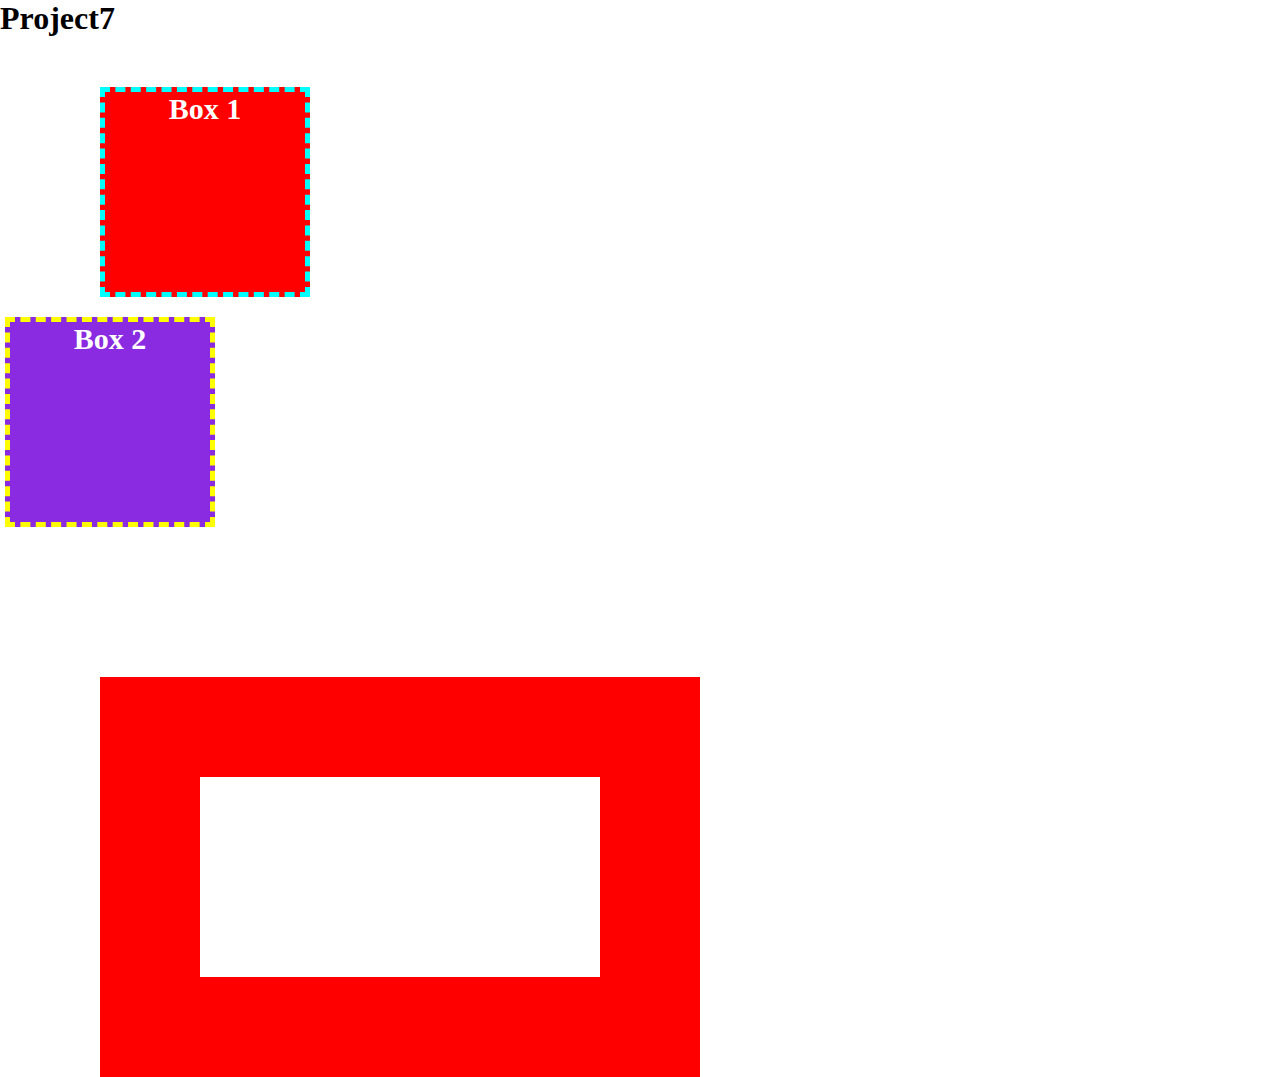
<file: Project7.html>
<!DOCTYPE html>
<html>
    <head>
        <link rel="stylesheet" href="style3.css">
        <title>Project7</title>
        </head>
        <body>
        
        <h1>Project7</h1>

        <div class=" box box1">
            <h5> Box 1</h5>
           </div>
        <div class="box box2">
            <h5> Box 2</h5>
           </div>


           

           <div class="white">

           </div>
           </div>


           <div class="mainbox">
            <div class="mybox"></div>
           </div>
        




    
        </body>
    
</html>
</file>
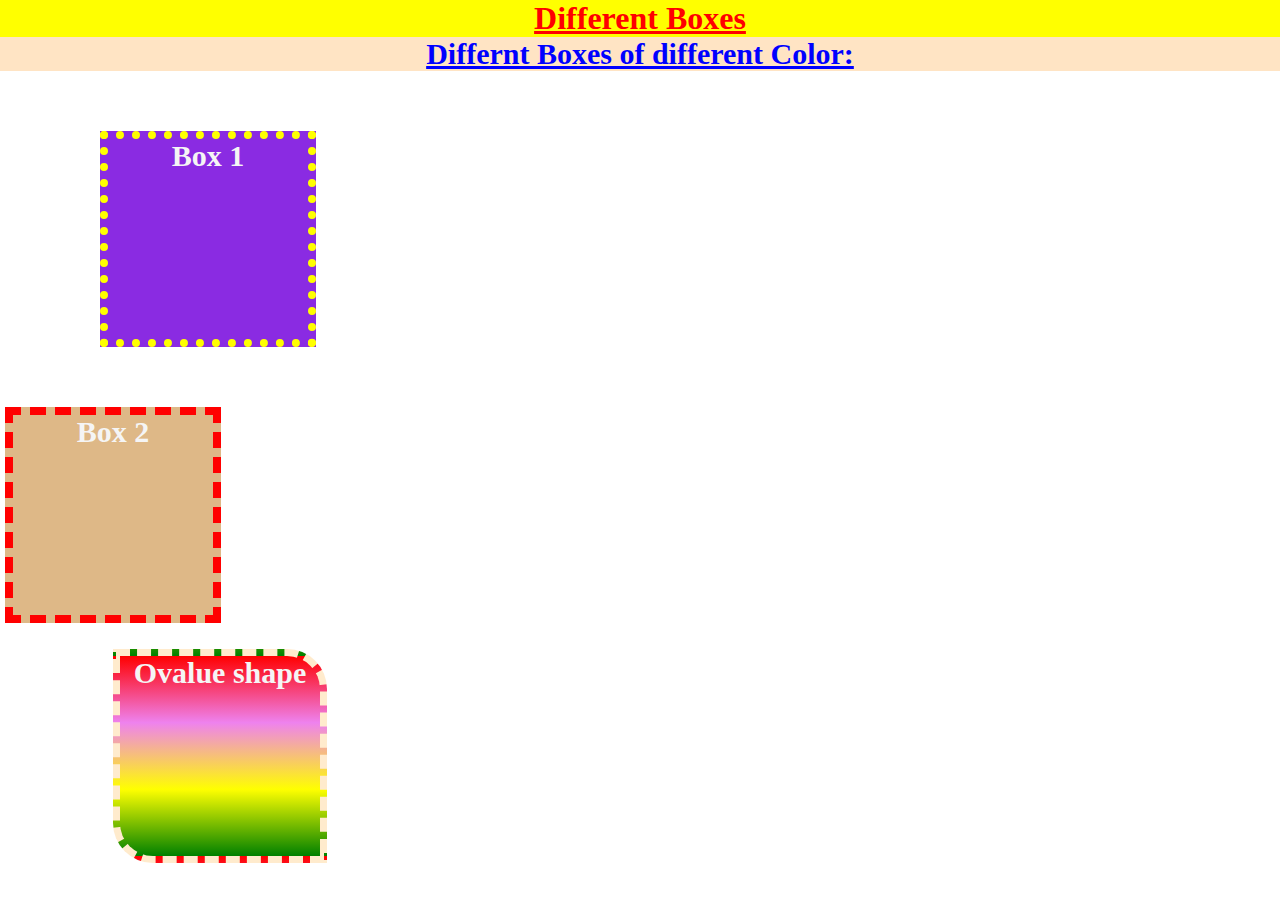
<file: Project8.html>
<!DOCTYPE html>
<html>
    <head>
        <title>Project8</title>
        <link rel="stylesheet" href="style4.css">
    </head>
    <body>
        <h1>Different Boxes</h1>
        <h2>Differnt Boxes of different Color:</h2>

        <div class="box box1">
         <h3>Box 1</h3>
        </div>

         <div class="box box2">
            <h3>Box 2</h3>

            <div class="box box3">
                <h3>Ovalue shape</h3>

            </div>

         

        </div>

    </body>
</html>
</file>
<file: style18.css>
*
{
    margin:0;
    padding:0;
}

.student
{
    padding:100px 0 ;
    background:black;
    min-height:500px;
}
.student .container
{
    width:1170px;
    margin:0 auto;
    

}
.student .student-title h4
{
    color:red;
    font-size:30px;
    text-align: center;
    margin-bottom:15px;
}

.student .student-title h3
{
    color:wheat;
    font-size:48px;
    text-align:center;
    margin-bottom:55px;

}

.student .container .student-title h4
{
    margin-bottom:10px;
}
 
/* student one details */

.student-list
{
    display:flex;
}
.student-detail
{
    margin:0 10px;
    
        background:whitesmoke;
        border-radius:10px;
        padding:10px;
        overflow:hidden;
}

.student-detail img
{
    width:100%;
    border-radius:10px;
}

.student-detail h4
{
    font-size:25px;
    text-align: center;
    color:red;
    margin-top:15px;
}

.student-detail span
{
    color:gray;
    text-align:center;
    display:block;
}

.student-detail:hover img
{
    transform:scale(1.2);
}

.student-image
{
    overflow:hidden;
}

.student-image img
{
    transition:all linear 0.3s;
}
</file>
<file: style11.css>
.box
{
    width:300px;
    height:200px;
    background-color: red;
}





.circle
{
    width:300px;
    height:300px;
    border-radius: 50%;
    background-color: yellow;
}

.simple-box
{
    width:400px;
    height:400px;
    background-color: red;
    border-radius: 50%;
    margin-left:100px;
    margin-top:100px;
    

}

.circle h1
{
     padding-left: 70px;
     padding-top:60px;
     
}
</file>
<file: style12.css>
.ncell
{
    width:280px;
    height:150px;
    background-color: purple;
    margin-left:50px;
    margin-top:100px;
    padding-top: 40px;
    padding-left:45px;
    padding-bottom:5x;
    
    
}
.white
{
    width:230px;
    height:110px;
     background-color:white;
    border-radius:0  30px 0 30px; 
    
    
}

.white img
{
    width:185px;
    height:95px;
    margin-left:20px;
    margin-top:5px;
}
</file>
<file: style13.css>
.box1
{
    width:400px;
    height:300px;
    background-color:red;
    margin-top:100px;
    margin-left:100px;
    padding-left:100px;
    padding-top:100px;
}


.box2
{
    width:300px;
    height:200px;
    background-color:yellow;
}
.box3
{
    width:500px;
    height:400px;
    background-color:bisque;
    margin-top:100px;
    margin-left:150px;
    padding-left:160px;
    padding-top:100px;
}


.box4
{
    width:300px;
    height:300px;
    border-radius:50%;
    background-color:blue;
}



.box5
{
    width:500px;
    height:490px;
    background-color:red;
    margin-top:100px;
    margin-left:200px;
    padding-top:100px;
    padding-left:170px;
    padding-top:130px;
}

.box6
{
    width:300px;
    height:300px;
    border-radius:50%;
    background-color:burlywood;
}




.box7
{
    width:510px;
    height:500px;
    background-color:darkgoldenrod;
    margin-top:100px;
    margin-left:200px;
    padding-top:140px;
    padding-left:175px;
}


.box8
{
    width:300px;
    height:300px;
    border-radius:50%;
    background-color:chartreuse;
}



.box9
{

    width:550px;
    height:520px;
    background-color:red;
    margin-top:150px;
    margin-left:200px;
    padding-top:140px;
    padding-left:180px;
    padding-right:30px;

}



.box10
{
    width:400px;
    height:400px;
    border-radius:100%;
    background-color:yellow;
}
</file>
<file: style14.css>
.box1
{
    width:500px;
    height:500px;
    border-radius: 50%;
    background-color:royalblue;
    margin-top: 100px;
    margin-left:150px;
    
}


.box1 h1
{
    color:burlywood;
    padding-left:150px;
    padding-top:180px;
}
</file>
<file: style15.css>
*
{
    margin:0;
    padding:0;
}


h1
{
    background-color:red;
}

body
{
    background:white;
}

.action a
{
    display:inline-block;
   background-color:gainsboro;
   font-size:80px;
   text-decoration: none;
   color:red;
   border:black 5px solid;
   padding:5px;
   border-radius:30px;
   margin-top:30px;
   margin-left:30px;
   

   

}


.action a:hover
{
    background:hotpink;
    transition:all linear 0.5s;
    border-color:aquamarine;
    font-size:100px;
    border-radius:0;
    box-shadow: 10px 10px 10px 5px  red;
}


a
{
    display:inline-block;
    font-size:80px;
    margin-top:30px;
    margin-left:30px;
    text-decoration:none;
    color:brown;
    border:black 5px solid;
    background-color:bisque;
    border-radius:30px;
}

a:hover
{
    background:whitesmoke;
    transition:all linear 0.5s;
    border-color:aquamarine;
    font-size:100px;
    border-radius:0;
    box-shadow: 10px 10px 10px 5px  red; 
}


.card-box
{
   width:200px;
   background:white;

}


.card-box .card-image img{
    width:100%;
    margin-top:60px;
    margin-left:40px;
}


h4
{
    font-size:50px;
    margin-top:15px;
    margin-left:50px;
    color:palevioletred;

}
</file>
<file: style16.css>
.card-container
{
    display:inline-block;
    width:1340px;
    height:600px;
    border:black 7px solid;
    margin-top:20px;
    margin-left:20px;
    background-color: gray;
    padding-left:90px;
    padding-top:100px;
    
}

div
{
    float:left;
    margin:10px;
}


/* box information */

.card-container .card-box
{
    width:290px;
    height:420px;
    background-color:seashell;
    border-radius:10px;
}
 
.card-container .card-box .card-image
{
    width:270px;
    height:200px;
    background:url('Imagefolder/lambor5\ \(1\).jpg');
} 

.card-container .card-box .card-title h2
{
    font-size:32px;
    color:blue;
    margin-left:90px;     
}



.card-container .card-box .card-title h3
{
    font-size:30px;
    color:rebeccapurple;;
    margin-left:30px;     
    margin-top:55px;
}

.card-container .card-box:hover
{
    transition: all linear 0.5s;
    background-color:rgba(205, 255, 247, 0.922);
    box-shadow:5px 5px 5px 5px red;

}






/* box 1 information */

.card-container .card-box1
{
    width:290px;
    height:420px;
    background-color:seashell;
    border-radius:10px;
}

.card-container .card-box1 .card-image1
{
    width:270px;
    height:165px;
    background:url('Imagefolder/bugati.jfif');
}

.card-container .card-box1 .card-title1 h2
{
    font-size:35px;
    color:chocolate;
    margin-left:70px;
    margin-top:40px;
}

.card-container .card-box1 .card-title1 h3
{
    font-size:30px;
    color:crimson;
    margin-top:13px;
    margin-left:28px;
}


.card-container .card-box1:hover
{
    transition:all linear 0.5s;
    background-color:gold;
    box-shadow:5px 5px 5px 5px wheat;
}











/* box 2 information */

.card-container .card-box2
{
    width:290px;
    height:420px;
    background-color:seashell;
    border-radius:10px;
}


.card-container .card-box2 .card-image2
{
    width:270px;
    height:170px;
    background:url('Imagefolder/lambor6.jpg');
}


.card-container .card-box2 .card-title2 h2
{
    font-size:30px;
    color:turquoise;
    margin-left:60px;
    margin-top:37px;
}

.card-container .card-box2 .card-title2 h3
{
    font-size:30px;
    color:tomato;
    margin-top:17px;
    margin-left:28px;
}


.card-container .card-box2:hover
{
    transition:all linear 0.5s;
    background-color:crimson;
    box-shadow:5px 5px 5px 5px oldlace;
}










/* box 3 information */

.card-container .card-box3
{
    width:290px;
    height:420px;
    background-color:seashell;
    border-radius:10px;
}


.card-container .card-box3 .card-image3
{
    width:270px;
    height:170px;
    background:url('Imagefolder/lambor\ \(2\).jpg');
}



.card-container .card-box3 .card-title3 h2
{
    font-size:35px;
    color:brown;
    margin-left:25px;
    margin-top:30px;
}


.card-container .card-box3 .card-title3 h3
{
    font-size:30px;
    color:rgb(234, 127, 255);
    margin-top:15px;
    margin-left:25px;
}


.card-container .card-box3:hover
{
    transition:all linear 0.5s;
    background-image:linear-gradient(wheat,yellow,crimson,blue);
    box-shadow:5px 5px 10px 10px aqua;
}
</file>
<file: sohan.css>
*{
    padding: 0;
    margin: 0;
}

h1
{
    color:red;
    background-color:chartreuse;
    text-decoration:underline;
}
.box1
{
    width:300px;
    height:300px;
    background-image:linear-gradient(red,violet,yellow);
}
h4
{
    font-size:30px;
    color:greenyellow;
}

h6
{
    font-size:30px;
}

h2
{
    color:blue;
    text-decoration:underline;
    background-color:chartreuse;
}

.box1 h5
{
    font-size:20px;
    color:blue;
}
 
.box2
{
    width:850px;
    height:500px;
    background:url('Imagefolder/berger1.jpg');
    background-size:cover;
    background-repeat:no-repeat;
    
    

   
    
}
.box2 h3
{
    font-size:30px;
    color: snow;
}

.box3 
{
    width:1500px;
    height:600px;
    background:url('Imagefolder/ronaldo.webp');
    background-size:cover;

}
.box3 h3
{
    font-size:60px;
    color:greenyellow;
}
</file>
<file: style3.css>
*
{
    margin:0;
    padding:0;
}



.box

{
    width:200px;
    height:200px;
    background:red;
    margin:15px;
    margin:40px 20px;

    margin-top:50px;
    margin-left:100px;
    margin-bottom:20px;
    margin-right:15px;
     border:black solid 5px; 
    
     border:dotted 5px black; 

   border:dashed 5px black;

}


.box h5
{
     color:white;
     font-size:30px;
     text-align:center;

}

.box1
{
    border-color:aqua;
}


.box2
{
    background:blueviolet;
    margin-left: 5px;
    margin-top:10px;
    border-color:yellow;
}



.mainbox
{
    width:500px;
    height:300px;
    background-color:red;
    margin-left:100px;
    margin-top:150px;
    padding-left: 100px;
    padding-top: 100px;
}
.mybox
{
    width:400px;
    height:200px;
    background-color:white;

}
</file>
<file: style4.css>
*
{
    margin:0;
    padding:0;
}

h1
{
    text-align:center;
    color:red;
    text-decoration:underline;
    background-color:yellow;

}

.box
{
    width:200px;
    height: 200px;
    background-color:blueviolet;
    margin:20px;
    margin-left:100px;
    margin-top:60px;
    border:dotted 8px yellow;
}
 
 .box2
{
   width:200px;
   height:200px;
   background-color:burlywood;
   margin-left:5px;
   margin-top:60px;
   border:dashed 8px red;;
   
} 

.box h3
{
    text-align:center;

   font-size:30px;
   color:whitesmoke;
}
h2
{
    text-align:center;
    font-size:30px;
    color:blue;
    background-color:bisque;
    text-decoration:underline;

}

.box3
{
    width:200px;
    height:200px;
    background-image:linear-gradient(red,violet,yellow,green);
    margin-top:200px;
}

.box3
{
    border:dashed 7px blanchedalmond ;
    border-radius:0 40px 0 40px;
}
</file>
